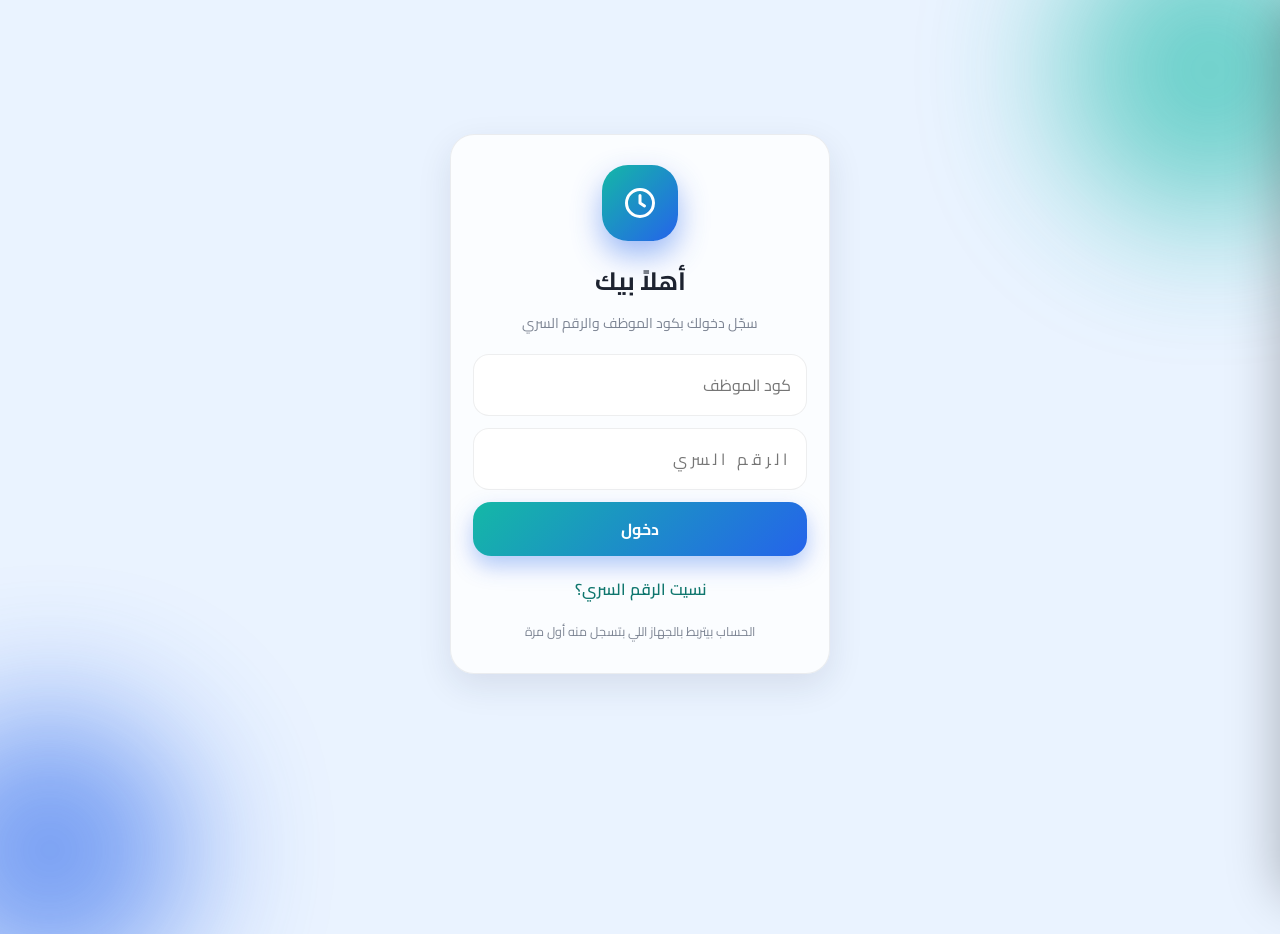
<file: index.html>
<!DOCTYPE html>
<html lang="ar" dir="rtl">
<head>
<meta charset="UTF-8">
<meta name="viewport" content="width=device-width, initial-scale=1, viewport-fit=cover">
<meta name="theme-color" content="#f5eee0">
<title>الحضور والانصراف</title>
<link rel="preconnect" href="https://fonts.googleapis.com">
<link rel="preconnect" href="https://fonts.gstatic.com" crossorigin>
<link href="https://fonts.googleapis.com/css2?family=Cairo:wght@400;600;700&display=swap" rel="stylesheet">
<style>
:root{
  --bg:#eaf3ff; --card:rgba(255,255,255,.82); --solid:#fff; --ink:#1d2330; --muted:#7c8493;
  --teal:#14b8a6; --teal-d:#0f766e; --blue:#2563eb; --orange:#f97316; --red:#ef4444; --green:#16a34a;
  --line:rgba(30,40,60,.08); --shadow:0 12px 34px rgba(30,40,70,.10);
  --g1:linear-gradient(135deg,#14b8a6,#2563eb); --g-in:linear-gradient(135deg,#10b981,#14b8a6);
  --g-out:linear-gradient(135deg,#fb923c,#ef4444);
}
*{box-sizing:border-box;margin:0;padding:0;-webkit-tap-highlight-color:transparent}
[hidden]{display:none!important}
body{font-family:'Cairo',system-ui,sans-serif;background:var(--bg);color:var(--ink);min-height:100vh;overflow-x:hidden}
body::before,body::after{content:"";position:fixed;z-index:-1;border-radius:50%;filter:blur(70px);opacity:.6}
body::before{width:300px;height:300px;background:#14b8a6;top:-80px;right:-80px}
body::after{width:280px;height:280px;background:#2563eb;bottom:-90px;left:-90px}
button,input,select,textarea{font:inherit;color:inherit}
button{position:relative;overflow:hidden}

#app{max-width:440px;margin:0 auto;min-height:100vh;padding:18px 16px 124px}
.view{display:none}
.view.active{display:block}
.view.active>*{animation:rise .5s cubic-bezier(.2,.8,.2,1) both}
.view.active>*:nth-child(2){animation-delay:.06s}.view.active>*:nth-child(3){animation-delay:.12s}
.view.active>*:nth-child(4){animation-delay:.18s}.view.active>*:nth-child(5){animation-delay:.24s}
@keyframes rise{from{opacity:0;transform:translateY(18px)}to{opacity:1;transform:none}}
.guest .bottomnav{display:none}

.glass,.card{background:var(--card);backdrop-filter:blur(14px);-webkit-backdrop-filter:blur(14px);
  border:1px solid var(--line);border-radius:24px;box-shadow:var(--shadow)}
.card{padding:20px;margin-bottom:20px}
.card h3{font-size:16px;margin-bottom:14px}
.section{font-size:16px;font-weight:700;margin:6px 2px 12px}
.muted{color:var(--muted);font-size:14px}.small{font-size:12.5px;margin-top:10px}

/* Hero */
.hero{background:var(--g1);color:#fff;border-radius:30px;padding:20px;margin-bottom:20px;position:relative;overflow:hidden;
  box-shadow:0 18px 40px rgba(37,99,235,.35)}
.hero::before,.hero::after{content:"";position:absolute;border-radius:50%;background:rgba(255,255,255,.12)}
.hero::before{width:190px;height:190px;top:-70px;left:-50px}
.hero::after{width:120px;height:120px;bottom:-40px;right:-20px}
.hero>*{position:relative;z-index:1}
.hero-top{display:flex;align-items:center;gap:12px}
.hello{flex:1}.hello p{opacity:.85;font-size:13px}.hello h2{font-size:17px;font-weight:700}
.clock{font-size:54px;font-weight:700;letter-spacing:1px;text-align:center;margin-top:16px;direction:ltr;
  font-variant-numeric:tabular-nums;text-shadow:0 4px 18px rgba(0,0,0,.2)}
.date{text-align:center;opacity:.9;font-size:14px}
.chip{display:block;width:max-content;margin:14px auto 0;padding:7px 16px;border-radius:99px;
  background:rgba(255,255,255,.2);backdrop-filter:blur(8px);font-size:13px;font-weight:600}
.chip.in{background:rgba(16,185,129,.9)}.chip.out{background:rgba(249,115,22,.9)}
.chip::before{content:"";display:inline-block;width:8px;height:8px;border-radius:50%;background:#fff;margin-inline-end:8px;
  animation:pulse 1.6s infinite}
@keyframes pulse{50%{opacity:.3;transform:scale(1.6)}}

.avatar{width:50px;height:50px;border-radius:50%;overflow:hidden;flex:none;display:grid;place-items:center;
  background:rgba(255,255,255,.25);color:#fff;font-weight:700;border:2px solid rgba(255,255,255,.6)}
.avatar img{width:100%;height:100%;object-fit:cover}
.avatar.big{width:92px;height:92px;font-size:30px;margin:0 auto 12px;background:var(--g1);border-color:var(--solid)}
.drawer .avatar{background:var(--g1)}

.icon-btn{width:44px;height:44px;border-radius:15px;border:0;background:rgba(255,255,255,.2);color:inherit;
  display:grid;place-items:center;cursor:pointer;flex:none;backdrop-filter:blur(8px)}
.subbar .icon-btn{background:var(--card);box-shadow:var(--shadow)}
.icon-btn svg{width:20px;height:20px}
.topbar,.subbar{display:flex;align-items:center;gap:12px;margin-bottom:20px}
.subbar h2{font-size:19px}

/* Buttons */
.btn{height:54px;border-radius:18px;border:1.5px solid var(--line);background:var(--solid);font-weight:700;font-size:16px;
  cursor:pointer;transition:transform .15s,box-shadow .2s,opacity .2s;width:100%;display:flex;align-items:center;justify-content:center;gap:8px}
.btn svg{width:22px;height:22px}
.btn:active{transform:scale(.96)}
.btn:disabled{opacity:.4;cursor:not-allowed;filter:grayscale(.6)}
.btn-primary{background:var(--g1);border:0;color:#fff;box-shadow:0 10px 22px rgba(37,99,235,.35)}
.btn-outline{background:transparent}
.btn-row{display:grid;grid-template-columns:1fr 1fr;gap:14px}
.punch .btn{height:92px;flex-direction:column;border:0;color:#fff;font-size:18px;border-radius:24px;gap:6px}
.punch .btn svg{width:30px;height:30px}
.punch .btn-in{background:var(--g-in);box-shadow:0 12px 26px rgba(16,185,129,.4)}
.punch .btn-out{background:var(--g-out);box-shadow:0 12px 26px rgba(249,115,22,.4)}
.punch .btn:not(:disabled):not(:active){animation:float 3s ease-in-out infinite}
.punch .btn-out:not(:disabled){animation-delay:.4s}
@keyframes float{50%{transform:translateY(-3px)}}
.hints{display:grid;grid-template-columns:1fr 1fr;gap:12px;margin-top:12px;font-size:12.5px;color:var(--muted);text-align:center;min-height:18px}
.ripple{position:absolute;border-radius:50%;background:rgba(255,255,255,.5);transform:scale(0);animation:rp .6s linear;pointer-events:none}
@keyframes rp{to{transform:scale(4);opacity:0}}

/* Stats */
.sumrow{display:flex;align-items:center;gap:18px}
.ring{width:112px;height:112px;flex:none;position:relative}
.ring svg{width:100%;height:100%;transform:rotate(-90deg)}
.ring circle{fill:none;stroke-width:10;stroke-linecap:round}
.ring .bg{stroke:var(--line)}
.ring .fg{stroke:url(#rg);stroke-dasharray:264;stroke-dashoffset:264;transition:stroke-dashoffset 1.2s cubic-bezier(.2,.8,.2,1)}
.ring b{position:absolute;inset:0;display:grid;place-items:center;font-size:22px}
.stats{flex:1;display:grid;grid-template-columns:1fr 1fr;gap:10px}
.stat{background:var(--solid);border:1px solid var(--line);border-radius:16px;padding:10px;text-align:center;display:flex;flex-direction:column;gap:2px}
.stat b{font-size:19px;background:var(--g1);-webkit-background-clip:text;background-clip:text;color:transparent}
.stat span{font-size:12px;color:var(--muted)}.stat small{font-size:10.5px;color:var(--muted)}

.grid{display:grid;grid-template-columns:1fr 1fr;gap:14px}
.qcard{position:relative;height:112px;border:1px solid var(--line);border-radius:24px;background:var(--card);backdrop-filter:blur(14px);
  box-shadow:var(--shadow);display:flex;flex-direction:column;align-items:center;justify-content:center;gap:10px;
  font-weight:600;cursor:pointer;transition:transform .2s;color:var(--ink)}
.qcard:active{transform:scale(.95)}
.qcard [data-ic]{width:46px;height:46px;border-radius:16px;display:grid;place-items:center;color:#fff}
.qcard:nth-child(1) [data-ic]{background:var(--g-in)}.qcard:nth-child(2) [data-ic]{background:linear-gradient(135deg,#8b5cf6,#6366f1)}
.qcard:nth-child(3) [data-ic]{background:var(--g-out)}.qcard:nth-child(4) [data-ic]{background:linear-gradient(135deg,#0ea5e9,#2563eb)}
.qcard svg{width:24px;height:24px}
.badge{position:absolute;top:10px;inset-inline-end:12px;min-width:24px;height:24px;border-radius:12px;background:var(--red);
  color:#fff;font-size:12px;display:grid;place-items:center;padding:0 6px;box-shadow:0 4px 10px rgba(239,68,68,.5);animation:pulse 2s infinite}

/* Bottom nav */
.bottomnav{position:fixed;bottom:14px;left:50%;transform:translateX(-50%);width:min(408px,calc(100% - 32px));height:70px;
  background:var(--card);backdrop-filter:blur(18px);border:1px solid var(--line);border-radius:28px;
  box-shadow:0 14px 36px rgba(20,30,60,.22);display:flex;align-items:center;justify-content:space-around;z-index:20}
.bottomnav button{background:none;border:0;width:60px;height:50px;color:var(--muted);display:grid;place-items:center;cursor:pointer;border-radius:16px}
.bottomnav button:active{background:var(--line)}
.bottomnav svg{width:25px;height:25px}
.bottomnav .fab{width:64px;height:64px;border-radius:50%;background:var(--g1);color:#fff;margin-top:-34px;
  box-shadow:0 12px 26px rgba(37,99,235,.5);border:4px solid var(--bg)}
.bottomnav .fab svg{width:28px;height:28px;color:#fff}

/* Drawer */
.overlay{position:fixed;inset:0;background:rgba(10,15,30,.5);backdrop-filter:blur(3px);opacity:0;pointer-events:none;transition:.3s;z-index:30}
.overlay.show{opacity:1;pointer-events:auto}
.drawer{position:fixed;top:0;bottom:0;right:0;width:min(330px,86%);background:var(--bg);padding:28px 16px;
  transform:translateX(105%);transition:transform .35s cubic-bezier(.2,.8,.2,1);z-index:40;display:flex;flex-direction:column;
  box-shadow:-20px 0 50px rgba(0,0,0,.25);border-radius:30px 0 0 30px}
.drawer.open{transform:none}
.dhead{display:flex;align-items:center;gap:12px;margin-bottom:24px;padding:14px;border-radius:22px;background:var(--card)}
.dhead h3{font-size:16px}
.menu{display:flex;flex-direction:column;gap:4px;flex:1;overflow:auto}
.menu button{width:100%;display:flex;align-items:center;gap:14px;padding:13px 14px;border:0;background:transparent;
  border-radius:16px;font-size:15px;cursor:pointer;text-align:start;transition:.2s}
.menu button:active,.menu button:hover{background:var(--card);transform:translateX(-4px)}
.menu [data-ic]{width:38px;height:38px;border-radius:12px;display:grid;place-items:center;background:var(--card);color:var(--teal-d)}
.menu svg{width:20px;height:20px}
.menu button:last-child{color:var(--red)}.menu button:last-child [data-ic]{color:var(--red)}
.version{text-align:center;color:var(--teal-d);font-size:13px;direction:ltr;padding-top:10px}

/* Lists */
.list{display:flex;flex-direction:column;gap:12px}
.item{display:flex;align-items:center;gap:12px;background:var(--card);backdrop-filter:blur(12px);border:1px solid var(--line);
  border-radius:20px;padding:14px;box-shadow:var(--shadow);animation:rise .4s both}
.item-ic{width:46px;height:46px;border-radius:15px;background:var(--g-in);color:#fff;display:grid;place-items:center;flex:none}
.item-ic svg{width:21px;height:21px}.item-ic.out{background:var(--g-out)}
.grow{flex:1;min-width:0}.grow b{display:block;font-size:15px;margin-bottom:2px}
.grow small{display:block;color:var(--muted);font-size:12.5px;overflow:hidden;text-overflow:ellipsis;white-space:nowrap}
.tag{font-size:12px;background:rgba(16,185,129,.15);padding:5px 11px;border-radius:10px;color:var(--green);font-weight:600;flex:none}
.tag.warn{background:rgba(249,115,22,.15);color:var(--orange)}
.empty{text-align:center;color:var(--muted);padding:40px 10px}
#newReqBtn{margin-bottom:16px}

.info{display:grid;gap:10px;margin-top:18px}
.info div{display:flex;justify-content:space-between;background:var(--solid);border:1px solid var(--line);border-radius:16px;padding:13px 15px}
.info span{color:var(--muted);font-size:14px}.info b{font-size:14px}

/* Login */
.login{min-height:88vh;display:grid;place-items:center}
.login-card{width:100%;max-width:380px;text-align:center;padding:30px 22px}
.login-card h1{font-size:25px;margin-bottom:6px}
.logo{width:76px;height:76px;margin:0 auto 16px;border-radius:26px;background:var(--g1);color:#fff;display:grid;place-items:center;
  box-shadow:0 14px 30px rgba(37,99,235,.45);animation:float 3s ease-in-out infinite}
.logo svg{width:36px;height:36px}
.form{display:flex;flex-direction:column;gap:12px;margin-top:18px}
input,select,textarea{width:100%;padding:15px;border-radius:16px;border:1.5px solid var(--line);background:var(--solid);outline:none;transition:.2s}
input:focus,select:focus,textarea:focus{border-color:var(--teal);box-shadow:0 0 0 4px rgba(20,184,166,.18)}
textarea{resize:vertical}input[type=password]{letter-spacing:4px}
.field{display:flex;flex-direction:column;gap:6px;font-size:13px;color:var(--muted)}

.sheet-wrap{position:fixed;inset:0;background:rgba(10,15,30,.5);backdrop-filter:blur(3px);display:none;align-items:flex-end;justify-content:center;z-index:50}
.sheet-wrap.show{display:flex}
.sheet{background:var(--bg);width:100%;max-width:440px;border-radius:30px 30px 0 0;padding:24px 20px 30px;animation:up .35s cubic-bezier(.2,.8,.2,1)}
@keyframes up{from{transform:translateY(60px);opacity:0}}
.sheet h3{margin-bottom:4px;font-size:18px}

.toast{position:fixed;top:18px;left:50%;transform:translate(-50%,-140px);background:var(--ink);color:var(--bg);
  padding:13px 20px;border-radius:18px;font-size:14px;font-weight:600;z-index:99;transition:transform .4s cubic-bezier(.2,.8,.2,1);
  max-width:90%;text-align:center;box-shadow:0 14px 34px rgba(0,0,0,.3)}
.toast.show{transform:translate(-50%,0)}.toast.err{background:#dc2626;color:#fff}
.busy{position:fixed;inset:0;background:rgba(10,15,30,.45);backdrop-filter:blur(6px);display:flex;flex-direction:column;
  align-items:center;justify-content:center;gap:14px;z-index:90;font-weight:600;color:#fff}
.spinner{width:48px;height:48px;border:4px solid rgba(255,255,255,.3);border-top-color:#fff;border-radius:50%;animation:spin .8s linear infinite}
@keyframes spin{to{transform:rotate(360deg)}}

/* Admin */
.admin{max-width:1100px;margin:0 auto;padding:24px 16px}
.admin h1{font-size:24px;margin-bottom:18px;background:var(--g1);-webkit-background-clip:text;background-clip:text;color:transparent}
.table-wrap{overflow-x:auto}
table{width:100%;border-collapse:collapse;font-size:14px}
th,td{padding:13px 10px;border-bottom:1px solid var(--line);text-align:start;vertical-align:middle}
th{color:var(--muted);font-weight:600;font-size:13px;white-space:nowrap}
tbody tr:hover{background:var(--line)}
.mini{padding:8px 12px;border-radius:10px;border:1px solid var(--line);background:var(--solid);cursor:pointer;font-size:13px}
.mini:hover{border-color:var(--red);color:var(--red)}
@media (prefers-reduced-motion:reduce){*{animation:none!important;transition:none!important}}

.tag.bad{background:rgba(239,68,68,.14);color:var(--red)}
.paynet{text-align:center;background:var(--g1);color:#fff;border-radius:22px;padding:18px;margin-bottom:14px;box-shadow:0 12px 26px rgba(37,99,235,.35)}
.paynet small{opacity:.9}.paynet b{display:block;font-size:32px}
.neg{color:var(--red)}.pos{color:var(--green)}
@media(min-width:760px){#app{max-width:560px}.bottomnav{width:520px}.sheet-wrap{align-items:center}.sheet{border-radius:28px}}
/* لوحة الإدارة */
.admin{max-width:1180px}
.ahead{display:flex;justify-content:space-between;align-items:center;gap:12px;margin-bottom:16px;flex-wrap:wrap}
.ahead h1{margin:0}
.acts{display:flex;gap:8px;align-items:center}
.tabs{display:flex;gap:8px;overflow-x:auto;margin-bottom:18px;padding-bottom:4px}
.tab{padding:11px 22px;border-radius:99px;border:1px solid var(--line);background:var(--card);cursor:pointer;font-weight:700;white-space:nowrap}
.tab.on{background:var(--g1);color:#fff;border:0;box-shadow:0 8px 20px rgba(37,99,235,.3)}
.filters{display:flex;gap:12px;align-items:flex-end;flex-wrap:wrap}
.filters .btn{width:auto;padding:0 22px;height:48px}
.pct{font-weight:700;color:var(--teal-d)}
.mini{text-decoration:none;color:inherit;display:inline-block}
.mini.ok{color:var(--green);border-color:var(--green)}.mini.no{color:var(--red);border-color:var(--red)}
.rq{align-items:flex-start}.rq .acts{flex-direction:column}
.wrap{white-space:normal!important}
.fgrid{display:grid;grid-template-columns:repeat(auto-fit,minmax(150px,1fr));gap:12px;margin:14px 0}
.perms{display:flex;flex-wrap:wrap;gap:12px;margin:12px 0;font-size:14px}.perms input{width:auto}
tfoot td{font-weight:700;background:var(--line)}
.sheet.wide{max-width:660px;max-height:92vh;overflow:auto}
.login-card .field{text-align:start}

.link{background:none;border:0;color:var(--teal-d);font-weight:600;cursor:pointer;padding:6px}
.item .mini{flex:none}

.appr{display:block;margin-bottom:20px;padding:14px 16px;border-radius:18px;background:rgba(249,115,22,.14);color:#c2570c;font-weight:700;text-decoration:none;border:1px solid rgba(249,115,22,.3)}

</style>
</head>
<body>
<div id="app" class="guest">

  <!-- تسجيل الدخول -->
  <section class="view" id="v-login">
    <div class="login">
      <div class="card login-card">
        <div class="logo" data-ic="clock"></div>
        <h1>أهلاً بيك</h1>
        <p class="muted">سجّل دخولك بكود الموظف والرقم السري</p>
        <form id="loginForm" class="form">
          <input id="code" placeholder="كود الموظف" required inputmode="numeric" autocomplete="username">
          <input id="pin" type="password" placeholder="الرقم السري" required inputmode="numeric" autocomplete="current-password">
          <button class="btn btn-primary" type="submit">دخول</button>
          <button class="link" type="button" id="forgotBtn">نسيت الرقم السري؟</button>
        </form>
        <p class="muted small">الحساب بيتربط بالجهاز اللي بتسجل منه أول مرة</p>
      </div>
    </div>
  </section>

  <!-- الرئيسية -->
  <section class="view" id="v-home">
    <div class="hero">
      <div class="hero-top">
        <div class="avatar" id="avatar"></div>
        <div class="hello"><p>مرحباً،</p><h2 id="empName"></h2></div>
        <button class="icon-btn" id="bellBtn" data-ic="bell" aria-label="الإشعارات"></button>
      </div>
      <div class="clock" id="clock">--:--:--</div>
      <div class="date" id="today"></div>
      <span class="chip" id="chip">لم يتم تسجيل الحضور بعد</span>
    </div>

    <a class="appr" id="apprHome" href="admin.html#approve" hidden>📥 عندك <b id="apprHomeN">0</b> طلب بانتظار موافقتك ‹</a>

    <div class="card punch">
      <div class="btn-row">
        <button class="btn btn-in" id="inBtn"><span data-ic="login"></span>حضور</button>
        <button class="btn btn-out" id="outBtn"><span data-ic="logout"></span>انصراف</button>
      </div>
      <div class="hints"><span id="hintIn"></span><span id="hintOut"></span></div>
    </div>

    <div class="card">
      <h3>ملخص الشهر</h3>
      <div class="sumrow">
        <div class="ring">
          <svg viewBox="0 0 100 100"><defs><linearGradient id="rg" x1="0" y1="0" x2="1" y2="1">
            <stop offset="0" stop-color="#14b8a6"/><stop offset="1" stop-color="#2563eb"/></linearGradient></defs>
            <circle class="bg" cx="50" cy="50" r="42"/><circle class="fg" id="ringFg" cx="50" cy="50" r="42"/></svg>
          <b id="ringTxt">0%</b>
        </div>
        <div class="stats" id="stats"><div class="empty">جاري التحميل...</div></div>
      </div>
    </div>

    <h3 class="section">الوصول السريع</h3>
    <div class="grid">
      <button class="qcard" data-go="attendance"><span data-ic="clock"></span>الحضور</button>
      <button class="qcard" data-go="requests"><span data-ic="doc"></span>أذونات</button>
      <button class="qcard" data-go="tasks"><span data-ic="task"></span>المهام<b class="badge" id="badgeTasks" hidden></b></button>
      <button class="qcard" data-go="requests"><span data-ic="doc"></span>الطلبات<b class="badge" id="badgeReq" hidden></b></button>
    </div>
  </section>

  <!-- سجل الحضور -->
  <section class="view" id="v-attendance">
    <header class="subbar">
      <button class="icon-btn" data-back data-ic="back" aria-label="رجوع"></button>
      <h2>سجل الحضور</h2>
    </header>
    <div class="list" id="attList"></div>
  </section>

  <!-- الطلبات -->
  <section class="view" id="v-requests">
    <header class="subbar">
      <button class="icon-btn" data-back data-ic="back" aria-label="رجوع"></button>
      <h2>الطلبات</h2>
    </header>
    <a class="btn btn-outline" id="apprLink" href="admin.html#approve" hidden style="margin-bottom:12px;text-decoration:none">طلبات الموظفين بانتظار قرارك (<span id="apprN">0</span>) ‹</a>
    <button class="btn btn-primary" id="newReqBtn">+ طلب جديد</button>
    <div class="list" id="reqList"></div>
  </section>

  <!-- المهام -->
  <section class="view" id="v-tasks">
    <header class="subbar">
      <button class="icon-btn" data-back data-ic="back" aria-label="رجوع"></button>
      <h2>المهام</h2>
    </header>
    <div class="list" id="taskList"></div>
  </section>

  <!-- الملف الشخصي -->
  <section class="view" id="v-profile">
    <header class="subbar">
      <button class="icon-btn" data-back data-ic="back" aria-label="رجوع"></button>
      <h2>الملف الشخصي</h2>
    </header>
    <div class="card" id="profileBox"></div>
    <div class="card">
      <h3>تغيير الرقم السري</h3>
      <form id="pwForm" class="form" style="margin-top:0">
        <input id="pwOld" type="password" placeholder="الرقم السري الحالي" required autocomplete="current-password">
        <input id="pwNew" type="password" placeholder="الرقم السري الجديد (4 على الأقل)" required minlength="4" autocomplete="new-password">
        <input id="pwNew2" type="password" placeholder="تأكيد الرقم الجديد" required minlength="4" autocomplete="new-password">
        <button class="btn btn-primary" type="submit">حفظ الرقم الجديد</button>
      </form>
    </div>
  </section>

  <!-- مسير الراتب -->
  <section class="view" id="v-payroll">
    <header class="subbar">
      <button class="icon-btn" data-back data-ic="back" aria-label="رجوع"></button>
      <h2>مسير الراتب</h2>
    </header>
    <div class="card"><label class="field">الشهر<input type="month" id="payMonth"></label></div>
    <div class="card" id="payBox"></div>
  </section>

  <!-- شريط التنقل السفلي -->
  <nav class="bottomnav">
    <button id="menuBtn" data-ic="menu" aria-label="القائمة"></button>
    <button class="fab" id="fabBtn" data-ic="plus" aria-label="طلب جديد"></button>
    <button id="homeBtn" data-ic="home" aria-label="الرئيسية"></button>
  </nav>
</div>

<!-- القائمة الجانبية -->
<div class="overlay" id="overlay"></div>
<aside class="drawer" id="drawer">
  <div class="dhead">
    <div class="avatar" id="dAvatar"></div>
    <div>
      <h3 id="dName"></h3>
      <p class="muted" id="dCode"></p>
    </div>
  </div>
  <div class="menu">
    <button data-nav="profile"><span data-ic="user"></span>الملف الشخصي</button>
    <button data-nav="language"><span data-ic="globe"></span>اللغة: العربية</button>
    <button data-nav="attendance"><span data-ic="clock"></span>الحضور</button>
    <button data-nav="requests"><span data-ic="doc"></span>الطلبات</button>
    <button data-nav="tasks"><span data-ic="task"></span>المهام</button>
    <button data-nav="leaves"><span data-ic="leave"></span>إجازاتك</button>
    <button data-nav="payroll"><span data-ic="money"></span>مسير الراتب</button>
    <button data-nav="admin" id="adminItem" hidden><span data-ic="task"></span>لوحة الإدارة</button>
    <button data-nav="logout"><span data-ic="logout"></span>تسجيل خروج</button>
  </div>
  <p class="version">V 1.1.17</p>
</aside>

<!-- نافذة طلب جديد -->
<div class="sheet-wrap" id="sheetWrap">
  <form class="sheet form" id="reqForm">
    <h3>طلب جديد</h3>
    <select id="reqType">
      <option>إذن حضور / انصراف</option>
      <option>إجازة</option>
      <option>طلب عام</option>
    </select>
    <div class="btn-row"><label class="field">من (اختياري)<input type="date" id="reqFrom"></label><label class="field">إلى<input type="date" id="reqTo"></label></div>
    <textarea id="reqDetails" rows="4" placeholder="اكتب تفاصيل الطلب" required maxlength="1000"></textarea>
    <div class="btn-row">
      <button type="button" class="btn btn-outline" id="reqCancel">إلغاء</button>
      <button type="submit" class="btn btn-primary">إرسال</button>
    </div>
  </form>
</div>

<div class="sheet-wrap" id="fgWrap">
  <form class="sheet form" id="fgForm">
    <h3>نسيت الرقم السري</h3>
    <p class="muted">اكتب كود الموظف وهيوصل طلب للإدارة، وهي اللي هتوافق وتبعتلك رقم جديد.</p>
    <input id="fgCode" placeholder="كود الموظف" required>
    <div class="btn-row"><button type="button" class="btn btn-outline" id="fgCancel">إلغاء</button><button class="btn btn-primary">إرسال الطلب</button></div>
  </form>
</div>

<div class="busy" id="busy" hidden>
  <div class="spinner"></div>
  <p id="busyText">جاري التحميل...</p>
</div>
<div class="toast" id="toast"></div>
<script>
// ضع هنا رابط Web App بتاع Apps Script (بعد Deploy)
const CONFIG = {
  API_URL: 'https://script.google.com/macros/s/AKfycbyk39spHiuA5EM5tqOX-6JwND_vV5ZJsB-PcnGDjaSRjhNiVBAwotqXuGyYipDhf-ffHg/exec',
  STATUS_PENDING: 'قيد المراجعة',
  APPROVED: 'مقبول',
  REJECTED: 'مرفوض',
  TASK_DONE: 'مكتملة'
};

// معرّف ثابت للمتصفح على الجهاز ده (بيتخزن في localStorage)
function getDeviceId() {
  let id = localStorage.getItem('deviceId');
  if (!id) {
    id = (crypto.randomUUID ? crypto.randomUUID() : Date.now().toString(36) + Math.random().toString(36).slice(2));
    localStorage.setItem('deviceId', id);
  }
  return id;
}

// موديل الموبايل من الـ User-Agent (مثال: SM-S918B)
function getDeviceModel() {
  const ua = navigator.userAgent;
  const m = ua.match(/Android[^;]*;\s*([^;)]+?)\s*(?:Build|\))/i);
  if (m && m[1] && m[1] !== 'K') return m[1].trim();
  if (/iPhone/i.test(ua)) return 'iPhone';
  if (/Windows/i.test(ua)) return 'Windows PC';
  return 'Unknown';
}

// كل طلب بيبعت معاه معرّف الجهاز والموديل تلقائياً
async function api(action, params = {}) {
  const url = new URL(CONFIG.API_URL);
  url.searchParams.set('action', action);
  url.searchParams.set('deviceId', getDeviceId());
  url.searchParams.set('deviceModel', getDeviceModel());
  const s = JSON.parse(localStorage.getItem('emp') || 'null');
  if (s && s.token) url.searchParams.set('token', s.token);
  Object.entries(params).forEach(([k, v]) => {
    if (v !== undefined && v !== null) url.searchParams.set(k, v);
  });

  let res;
  try {
    res = await fetch(url);
  } catch {
    throw new Error('تعذر الاتصال بالسيرفر، تأكد من الإنترنت');
  }
  if (!res.ok) throw new Error('السيرفر بيرجع خطأ');
  const data = await res.json();
  if (data && data.error === 'SESSION') { localStorage.removeItem('emp'); location.reload(); }
  return data;
}

// بنسخّن الـ GPS وإحنا في الرئيسية، فلما الموظف يدوس حضور بيستخدم آخر موقع (أقل من 20 ثانية) من غير ما يستنى
let lastFix = null, watchId = null;
function warmGps() {
  if (watchId !== null || !navigator.geolocation) return;
  watchId = navigator.geolocation.watchPosition(p => { lastFix = p; }, () => {},
    { enableHighAccuracy: true, maximumAge: 5000, timeout: 30000 });
}
function stopGps() {
  if (watchId !== null) { navigator.geolocation.clearWatch(watchId); watchId = null; }
}
function getPosition() {
  if (lastFix && Date.now() - lastFix.timestamp < 20000 && lastFix.coords.accuracy <= 50) return Promise.resolve(lastFix.coords);
  return new Promise((resolve, reject) => {
    if (!navigator.geolocation) return reject(new Error('المتصفح لا يدعم تحديد الموقع'));
    navigator.geolocation.getCurrentPosition(
      p => resolve(p.coords),
      err => reject(new Error(
        err.code === 1 ? 'يرجى السماح بصلاحية الموقع للمتصفح' :
        err.code === 2 ? 'تعذر تحديد موقعك، تأكد إن GPS مفعّل' :
        'انتهت مهلة تحديد الموقع، حاول مرة أخرى'
      )),
      { enableHighAccuracy: true, timeout: 20000, maximumAge: 0 }
    );
  });
}

const $ = s => document.querySelector(s);

const esc = s => String(s ?? '').replace(/[&<>"']/g, c =>
  ({ '&': '&amp;', '<': '&lt;', '>': '&gt;', '"': '&quot;', "'": '&#39;' }[c]));

const P = {
  home: '<path d="M3 11l9-8 9 8v9a1 1 0 0 1-1 1h-5v-6H9v6H4a1 1 0 0 1-1-1z"/>',
  menu: '<path d="M3 6h18M3 12h18M3 18h18"/>',
  plus: '<path d="M12 5v14M5 12h14"/>',
  bell: '<path d="M18 8a6 6 0 0 0-12 0c0 7-3 9-3 9h18s-3-2-3-9"/><path d="M13.7 21a2 2 0 0 1-3.4 0"/>',
  clock: '<circle cx="12" cy="12" r="9"/><path d="M12 7v5l3 2"/>',
  login: '<path d="M15 3h4a2 2 0 0 1 2 2v14a2 2 0 0 1-2 2h-4M10 17l5-5-5-5M15 12H3"/>',
  logout: '<path d="M9 21H5a2 2 0 0 1-2-2V5a2 2 0 0 1 2-2h4M16 17l5-5-5-5M21 12H9"/>',
  doc: '<path d="M14 2H6a2 2 0 0 0-2 2v16a2 2 0 0 0 2 2h12a2 2 0 0 0 2-2V8z"/><path d="M14 2v6h6M8 13h8M8 17h8"/>',
  task: '<path d="M9 11l3 3L22 4"/><path d="M21 12v7a2 2 0 0 1-2 2H5a2 2 0 0 1-2-2V5a2 2 0 0 1 2-2h11"/>',
  user: '<circle cx="12" cy="8" r="4"/><path d="M4 21a8 8 0 0 1 16 0"/>',
  globe: '<circle cx="12" cy="12" r="9"/><path d="M3 12h18M12 3a14 14 0 0 1 0 18M12 3a14 14 0 0 0 0 18"/>',
  leave: '<rect x="3" y="4" width="18" height="18" rx="2"/><path d="M16 2v4M8 2v4M3 10h18"/>',
  money: '<rect x="2" y="6" width="20" height="12" rx="2"/><circle cx="12" cy="12" r="2.5"/>',
  back: '<path d="M9 18l6-6-6-6"/>'
};

const ic = n => `<svg viewBox="0 0 24 24" fill="none" stroke="currentColor" stroke-width="2"
  stroke-linecap="round" stroke-linejoin="round" aria-hidden="true">${P[n] || ''}</svg>`;

function paintIcons(root = document) {
  root.querySelectorAll('[data-ic]').forEach(el => el.innerHTML = ic(el.dataset.ic));
}

function toast(msg, isErr = false) {
  const t = $('#toast');
  if (!t) return alert(msg);
  t.textContent = msg;
  t.classList.toggle('err', isErr);
  t.classList.add('show');
  clearTimeout(toast.timer);
  toast.timer = setTimeout(() => t.classList.remove('show'), 3500);
}

function busy(on, text = 'جاري التحميل...') {
  const b = $('#busy');
  if (!b) return;
  $('#busyText').textContent = text;
  b.hidden = !on;
}

function setBadge(sel, n) {
  const b = $(sel);
  b.hidden = !n;
  b.textContent = n;
}

function avatarHTML(e) {
  if (e.avatar) return `<img src="${esc(e.avatar)}" alt="">`;
  const initials = (e.name || '?').trim().split(/\s+/).slice(0, 2).map(w => w[0]).join('');
  return `<span>${esc(initials)}</span>`;
}

function row(icon, title, sub, tag = '', iconCls = '', tagCls = '') {
  return `
    <div class="item">
      <div class="item-ic ${iconCls}">${ic(icon)}</div>
      <div class="grow"><b>${esc(title)}</b><small>${esc(sub)}</small></div>
      ${tag ? `<span class="tag ${tagCls}">${esc(tag)}</span>` : ''}
    </div>`;
}

const stat = (v, label, sub = '') =>
  `<div class="stat"><b>${esc(v)}</b><span>${esc(label)}</span>${sub ? `<small>${esc(sub)}</small>` : ''}</div>`;

// ===== الحالة =====
let emp = JSON.parse(localStorage.getItem('emp') || 'null');
let attState = 'NONE';

const VIEWS = ['login', 'home', 'attendance', 'requests', 'tasks', 'profile', 'payroll'];
const LOADERS = {
  home: () => loadStatus(),
  attendance: () => loadAttendance(),
  requests: () => loadRequests(),
  tasks: () => loadTasks(),
  profile: () => renderProfile(),
  payroll: () => loadPayroll()
};

function renderUser() {
  if (!emp) return;
  $('#empName').textContent = emp.name;
  $('#avatar').innerHTML = avatarHTML(emp);
  $('#dAvatar').innerHTML = avatarHTML(emp);
  $('#dName').textContent = emp.name;
  $('#dCode').textContent = 'كود: ' + emp.code;
  $('#adminItem').hidden = !(emp.perms && emp.perms.length);
}

function show(v) {
  if (!emp) v = 'login';
  VIEWS.forEach(x => $('#v-' + x).classList.toggle('active', x === v));
  $('#app').classList.toggle('guest', !emp);
  closeDrawer();
  window.scrollTo({ top: 0 });
  v === 'home' ? warmGps() : stopGps();
  LOADERS[v]?.();
}

function openDrawer() {
  $('#drawer').classList.add('open');
  $('#overlay').classList.add('show');
}
function closeDrawer() {
  $('#drawer').classList.remove('open');
  $('#overlay').classList.remove('show');
}
function openSheet() { $('#sheetWrap').classList.add('show'); }
function closeSheet() { $('#sheetWrap').classList.remove('show'); }

const NAV_ACTIONS = {
  profile: () => show('profile'),
  language: () => toast('اللغة العربية هي المتاحة حالياً'),
  attendance: () => show('attendance'),
  requests: () => show('requests'),
  tasks: () => show('tasks'),
  leaves: () => toast('قريباً: إجازاتك'),
  payroll: () => show('payroll'),
  admin: () => { location.href = 'admin.html'; },
  logout
};

// ===== تسجيل الدخول والخروج =====
$('#loginForm').addEventListener('submit', async e => {
  e.preventDefault();
  busy(true, 'جاري تسجيل الدخول...');
  try {
    const r = await api('login', {
      code: $('#code').value.trim(),
      pin: $('#pin').value.trim()
    });
    if (!r.ok) throw new Error(r.error);
    emp = { ...r.employee, token: r.token };
    localStorage.setItem('emp', JSON.stringify(emp));
    e.target.reset();
    renderUser();
    show('home');
    if (emp.mustChange) forcePw();
  } catch (err) {
    toast(err.message, true);
  } finally {
    busy(false);
  }
});

function logout() {
  stopGps();
  localStorage.removeItem('emp');
  emp = null;
  show('login');
}

// ===== الرئيسية =====
// الرئيسية كلها (الحالة + ملخص الشهر + البادجات) في طلب واحد، وبنعرض آخر بيانات محفوظة فوراً لحد ما الجديد يوصل
function paintHome(r) {
  if (r.employee) {
    emp = { ...emp, ...r.employee };
    localStorage.setItem('emp', JSON.stringify(emp));
    renderUser();
  }
  attState = r.state;
  const chip = $('#chip');
  chip.className = 'chip ' + (attState === 'IN' ? 'in' : attState === 'OUT' ? 'out' : '');
  chip.textContent = attState === 'IN' ? 'أنت الآن في العمل' : attState === 'OUT' ? 'تم الانصراف اليوم' : 'لم يتم تسجيل الحضور بعد';
  $('#hintIn').textContent = r.inTime
    ? `تم تسجيل الحضور في ${r.inTime}` + (r.lateMinutes ? ` (تأخير ${r.lateMinutes} د)` : '')
    : 'لم يتم تسجيل الحضور بعد';
  $('#hintOut').textContent = r.outTime ? `تم تسجيل الانصراف في ${r.outTime}` : '';
  $('#inBtn').disabled = attState === 'IN';
  $('#outBtn').disabled = attState !== 'IN';
  setBadge('#badgeTasks', r.pendingTasks);
  setBadge('#badgeReq', r.pendingRequests);

  const n = r.pendingApprovals || 0, isAppr = emp.perms && emp.perms.includes('approve');
  $('#apprHome').hidden = !n;
  $('#apprHomeN').textContent = n;
  $('#apprLink').hidden = !isAppr;
  $('#apprN').textContent = n;

  const s = r.summary;
  if (s) {
    $('#ringTxt').textContent = s.attendancePct + '%';
    requestAnimationFrame(() => $('#ringFg').style.strokeDashoffset = 264 - 264 * s.attendancePct / 100);
    $('#stats').innerHTML = [
      stat(s.lateDays, 'أيام تأخير', s.lateMinutes + ' دقيقة'),
      stat(s.absentDays, 'أيام غياب'),
      stat(s.workedHours, 'ساعات العمل', 'من ' + s.expectedHours + ' ساعة')
    ].join('');
  }
}

async function loadStatus() {
  const key = 'home:' + emp.id;
  try { const c = JSON.parse(localStorage.getItem(key) || 'null'); if (c) paintHome(c); } catch {}
  try {
    const r = await api('home');
    if (!r.ok) throw new Error(r.error);
    localStorage.setItem(key, JSON.stringify(r));
    paintHome(r);
  } catch (err) {
    toast(err.message, true);
  }
}

async function punch(type) {
  if (!emp) return;
  busy(true, 'جاري تحديد موقعك...');
  try {
    const c = await getPosition();
    busy(true, type === 'IN' ? 'جاري تسجيل الحضور...' : 'جاري تسجيل الانصراف...');

    const r = await api('punch', {
      employeeId: emp.id,
      type,
      lat: c.latitude,
      lng: c.longitude,
      accuracy: c.accuracy
    });
    if (!r.ok) {
      throw new Error(r.error + (r.distance ? ` (أنت تبعد ${r.distance} متر)` : ''));
    }

    let msg = type === 'IN' ? `تم تسجيل الحضور في ${r.time}` : `تم تسجيل الانصراف في ${r.time}`;
    if (r.lateMinutes) msg += ` — تأخير ${r.lateMinutes} دقيقة`;
    if (r.earlyMinutes) msg += ` — انصراف مبكر ${r.earlyMinutes} دقيقة`;
    toast(msg);

    await loadStatus();
  } catch (err) {
    toast(err.message, true);
  } finally {
    busy(false);
  }
}

// ===== القوائم =====
async function fill(action, sel, render, emptyMsg) {
  const box = $(sel);
  box.innerHTML = '<div class="empty">جاري التحميل...</div>';
  try {
    const r = await api(action, { employeeId: emp.id });
    if (!r.ok) throw new Error(r.error);
    box.innerHTML = r.items.length
      ? r.items.map(render).join('')
      : `<div class="empty">${emptyMsg}</div>`;
  } catch (err) {
    box.innerHTML = `<div class="empty">${esc(err.message)}</div>`;
  }
}

const loadAttendance = () => fill('attendance', '#attList',
  r => r.type === 'IN'
    ? row('login', 'حضور', `${r.date} • ${r.time}`,
        r.lateMinutes ? `تأخير ${r.lateMinutes} د` : 'في الوقت', '', r.lateMinutes ? 'warn' : '')
    : row('logout', 'انصراف', `${r.date} • ${r.time}`,
        r.earlyMinutes ? `مبكر ${r.earlyMinutes} د` : 'في الوقت', 'out', r.earlyMinutes ? 'warn' : ''),
  'لا يوجد سجل حضور بعد');

const loadRequests = () => fill('requests', '#reqList',
  r => row('doc', r.type, r.details + (r.fromDate ? ' • ' + r.fromDate + (r.toDate && r.toDate !== r.fromDate ? ' → ' + r.toDate : '') : '') + (r.note ? ' — ' + r.note : ''),
    r.status, '', r.status === CONFIG.STATUS_PENDING ? 'warn' : r.status === CONFIG.REJECTED ? 'bad' : ''),
  'لا توجد طلبات');

const loadTasks = () => fill('tasks', '#taskList',
  r => `<div class="item"><div class="item-ic">${ic('task')}</div>
    <div class="grow"><b>${esc(r.title)}</b><small>الموعد: ${esc(r.dueDate || '—')}</small></div>
    ${r.status === CONFIG.TASK_DONE ? `<span class="tag">${esc(r.status)}</span>` : `<button class="mini ok" data-done="${esc(r.id)}">تم</button>`}</div>`,
  'لا توجد مهام');

async function completeTask(id) {
  try {
    const r = await api('completeTask', { id });
    if (!r.ok) throw new Error(r.error);
    toast('تم إنجاز المهمة');
    loadTasks(); loadStatus();
  } catch (err) { toast(err.message, true); }
}

function renderProfile() {
  $('#profileBox').innerHTML = `
    <div style="text-align:center">
      <div class="avatar big">${avatarHTML(emp)}</div>
      <h3>${esc(emp.name)}</h3>
      <p class="muted">كود الموظف: ${esc(emp.code)}</p>
    </div>
    <div class="info">
      <div><span>موعد الحضور</span><b>${esc(emp.shiftStart || '--')}</b></div>
      <div><span>ساعات الشغل</span><b>${esc(emp.workHours ?? '--')} ساعة</b></div>
      <div><span>فترة السماح</span><b>${esc(emp.graceMin ?? '--')} دقيقة</b></div>
      <div><span>الجهاز المسجل</span><b>${esc(emp.deviceModel || '--')}</b></div>
    </div>`;
}

// ===== الطلبات =====
$('#reqForm').addEventListener('submit', async e => {
  e.preventDefault();
  busy(true, 'جاري إرسال الطلب...');
  try {
    const r = await api('addRequest', {
      employeeId: emp.id,
      type: $('#reqType').value,
      fromDate: $('#reqFrom').value,
      toDate: $('#reqTo').value,
      details: $('#reqDetails').value.trim()
    });
    if (!r.ok) throw new Error(r.error);
    toast('تم إرسال الطلب بنجاح');
    e.target.reset();
    closeSheet();
    loadRequests();
    loadStatus();
  } catch (err) {
    toast(err.message, true);
  } finally {
    busy(false);
  }
});

// ===== الأحداث =====
document.addEventListener('click', e => {
  const dn = e.target.closest('[data-done]');
  if (dn) return completeTask(dn.dataset.done);

  const go = e.target.closest('[data-go]');
  if (go) return show(go.dataset.go);

  const nav = e.target.closest('[data-nav]');
  if (nav) return NAV_ACTIONS[nav.dataset.nav]?.();

  if (e.target.closest('[data-back]')) return show('home');
});

$('#inBtn').addEventListener('click', () => punch('IN'));
$('#outBtn').addEventListener('click', () => punch('OUT'));
$('#bellBtn').addEventListener('click', () => toast('لا توجد إشعارات جديدة'));
$('#menuBtn').addEventListener('click', openDrawer);
$('#overlay').addEventListener('click', closeDrawer);
$('#homeBtn').addEventListener('click', () => show('home'));
$('#fabBtn').addEventListener('click', () => emp && openSheet());
$('#newReqBtn').addEventListener('click', openSheet);
$('#reqCancel').addEventListener('click', closeSheet);

// ===== التشغيل =====
paintIcons();
renderUser();
show(emp ? 'home' : 'login');
if (emp && emp.mustChange) forcePw();

// ===== ساعة حية + تأثير الضغط =====
function tick() {
  const d = new Date();
  $('#clock').textContent = d.toLocaleTimeString('en-GB');
  $('#today').textContent = d.toLocaleDateString('ar-EG', { weekday: 'long', day: 'numeric', month: 'long', year: 'numeric' });
}
tick(); setInterval(tick, 1000);

document.addEventListener('pointerdown', e => {
  const b = e.target.closest('.btn, .qcard');
  if (!b || b.disabled) return;
  const r = b.getBoundingClientRect(), s = Math.max(r.width, r.height) / 2;
  const el = document.createElement('span');
  el.className = 'ripple';
  el.style.cssText = `width:${s}px;height:${s}px;left:${e.clientX - r.left - s / 2}px;top:${e.clientY - r.top - s / 2}px`;
  b.appendChild(el);
  setTimeout(() => el.remove(), 600);
});

// ===== مسير الراتب =====
async function loadPayroll() {
  const m = $('#payMonth');
  if (!m.value) m.value = new Date().toISOString().slice(0, 7);
  const box = $('#payBox');
  box.innerHTML = '<div class="empty">جاري التحميل...</div>';
  try {
    const r = await api('myPayroll', { month: m.value });
    if (!r.ok) throw new Error(r.error);
    const p = r.payroll, f = n => Number(n).toLocaleString('en');
    const L = (a, b, c = '') => `<div><span>${a}</span><b class="${c}">${b}</b></div>`;
    box.innerHTML = `<div class="paynet"><small>صافي الراتب${p.partial ? ' (تقديري لحد النهارده)' : ''}</small><b>${f(p.net)} ج.م</b></div>
      <div class="info">
        ${L('الراتب الأساسي', f(p.base))}
        ${L('أيام الحضور', p.present + ' من ' + p.scheduled)}
        ${L('أيام الغياب', p.absent, 'neg')}
        ${L('إجازات مدفوعة', p.paidLeave)}
        ${L('خصم الغياب', '-' + f(p.absentAmt), 'neg')}
        ${L('خصم التأخير (' + p.lateMin + ' د)', '-' + f(p.lateAmt), 'neg')}
        ${L('خصم الانصراف المبكر (' + p.earlyMin + ' د)', '-' + f(p.earlyAmt), 'neg')}
        ${L('الإضافي (' + p.otHours + ' س)', '+' + f(p.otAmt), 'pos')}
        ${L('ساعات العمل الفعلية', p.workedHours)}
      </div>`;
  } catch (err) {
    box.innerHTML = `<div class="empty">${esc(err.message)}</div>`;
  }
}
$('#payMonth').addEventListener('change', loadPayroll);

// ===== كلمة السر =====
function forcePw() {
  show('profile');
  toast('لازم تغيّر الرقم السري الأول', true);
}
$('#pwForm').addEventListener('submit', async e => {
  e.preventDefault();
  if ($('#pwNew').value !== $('#pwNew2').value) return toast('الرقمين الجداد مش متطابقين', true);
  busy(true, 'جاري الحفظ...');
  try {
    const r = await api('changePassword', { oldPin: $('#pwOld').value, newPin: $('#pwNew').value });
    if (!r.ok) throw new Error(r.error);
    emp = { ...emp, mustChange: false };
    localStorage.setItem('emp', JSON.stringify(emp));
    e.target.reset();
    toast('تم تغيير الرقم السري بنجاح');
  } catch (err) { toast(err.message, true); } finally { busy(false); }
});

$('#forgotBtn').addEventListener('click', () => { $('#fgCode').value = $('#code').value; $('#fgWrap').classList.add('show'); });
$('#fgCancel').addEventListener('click', () => $('#fgWrap').classList.remove('show'));
$('#fgForm').addEventListener('submit', async e => {
  e.preventDefault();
  busy(true, 'جاري إرسال الطلب...');
  try {
    const r = await api('forgot', { code: $('#fgCode').value.trim() });
    if (!r.ok) throw new Error(r.error);
    toast(r.message);
    $('#fgWrap').classList.remove('show');
  } catch (err) { toast(err.message, true); } finally { busy(false); }
});

</script>
</body>
</html>
</file>
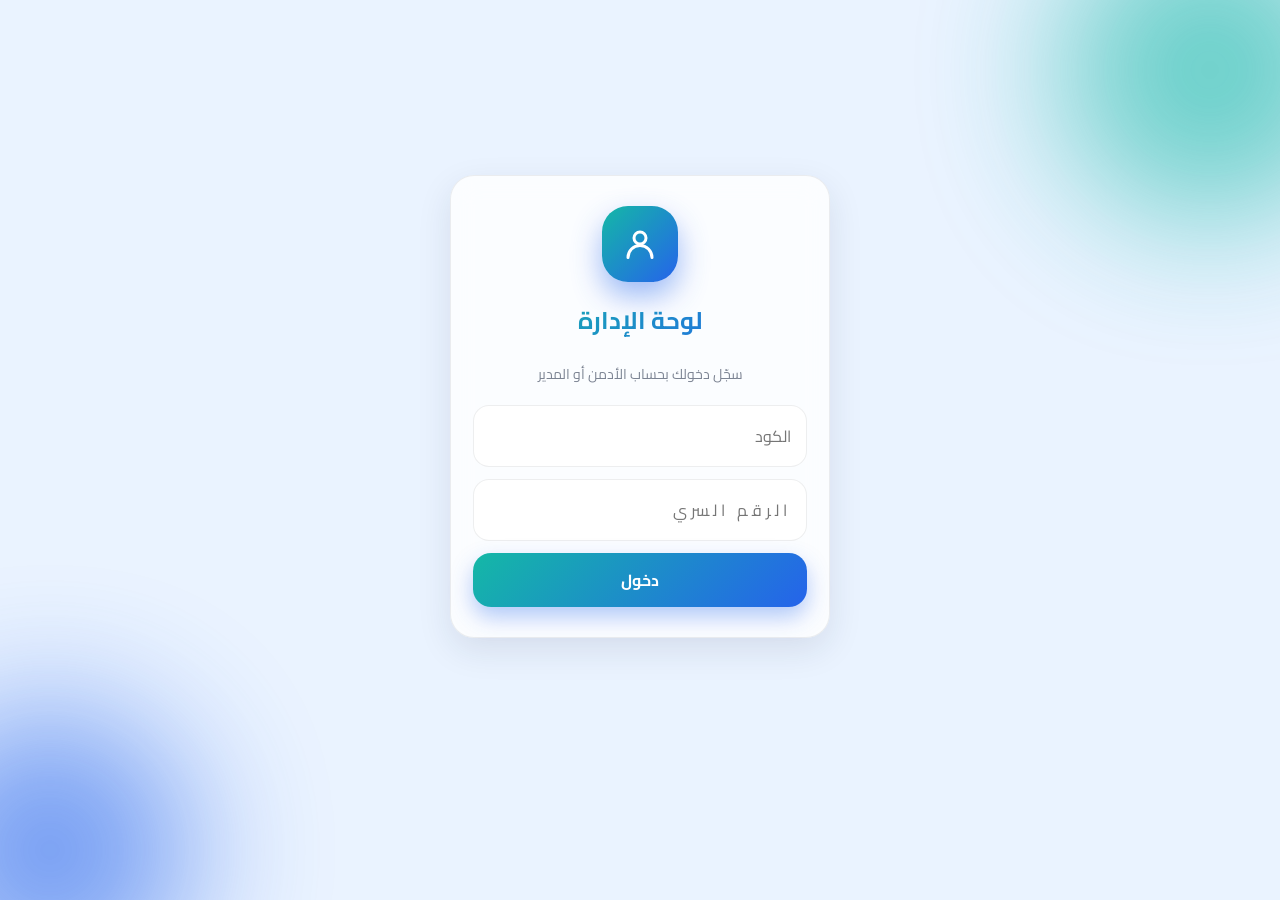
<file: admin.html>
<!DOCTYPE html>
<html lang="ar" dir="rtl">
<head>
<meta charset="UTF-8">
<meta name="viewport" content="width=device-width, initial-scale=1, viewport-fit=cover">
<title>لوحة الإدارة</title>
<link href="https://fonts.googleapis.com/css2?family=Cairo:wght@400;600;700&display=swap" rel="stylesheet">
<style>
:root{
  --bg:#eaf3ff; --card:rgba(255,255,255,.82); --solid:#fff; --ink:#1d2330; --muted:#7c8493;
  --teal:#14b8a6; --teal-d:#0f766e; --blue:#2563eb; --orange:#f97316; --red:#ef4444; --green:#16a34a;
  --line:rgba(30,40,60,.08); --shadow:0 12px 34px rgba(30,40,70,.10);
  --g1:linear-gradient(135deg,#14b8a6,#2563eb); --g-in:linear-gradient(135deg,#10b981,#14b8a6);
  --g-out:linear-gradient(135deg,#fb923c,#ef4444);
}
*{box-sizing:border-box;margin:0;padding:0;-webkit-tap-highlight-color:transparent}
[hidden]{display:none!important}
body{font-family:'Cairo',system-ui,sans-serif;background:var(--bg);color:var(--ink);min-height:100vh;overflow-x:hidden}
body::before,body::after{content:"";position:fixed;z-index:-1;border-radius:50%;filter:blur(70px);opacity:.6}
body::before{width:300px;height:300px;background:#14b8a6;top:-80px;right:-80px}
body::after{width:280px;height:280px;background:#2563eb;bottom:-90px;left:-90px}
button,input,select,textarea{font:inherit;color:inherit}
button{position:relative;overflow:hidden}

#app{max-width:440px;margin:0 auto;min-height:100vh;padding:18px 16px 124px}
.view{display:none}
.view.active{display:block}
.view.active>*{animation:rise .5s cubic-bezier(.2,.8,.2,1) both}
.view.active>*:nth-child(2){animation-delay:.06s}.view.active>*:nth-child(3){animation-delay:.12s}
.view.active>*:nth-child(4){animation-delay:.18s}.view.active>*:nth-child(5){animation-delay:.24s}
@keyframes rise{from{opacity:0;transform:translateY(18px)}to{opacity:1;transform:none}}
.guest .bottomnav{display:none}

.glass,.card{background:var(--card);backdrop-filter:blur(14px);-webkit-backdrop-filter:blur(14px);
  border:1px solid var(--line);border-radius:24px;box-shadow:var(--shadow)}
.card{padding:20px;margin-bottom:20px}
.card h3{font-size:16px;margin-bottom:14px}
.section{font-size:16px;font-weight:700;margin:6px 2px 12px}
.muted{color:var(--muted);font-size:14px}.small{font-size:12.5px;margin-top:10px}

/* Hero */
.hero{background:var(--g1);color:#fff;border-radius:30px;padding:20px;margin-bottom:20px;position:relative;overflow:hidden;
  box-shadow:0 18px 40px rgba(37,99,235,.35)}
.hero::before,.hero::after{content:"";position:absolute;border-radius:50%;background:rgba(255,255,255,.12)}
.hero::before{width:190px;height:190px;top:-70px;left:-50px}
.hero::after{width:120px;height:120px;bottom:-40px;right:-20px}
.hero>*{position:relative;z-index:1}
.hero-top{display:flex;align-items:center;gap:12px}
.hello{flex:1}.hello p{opacity:.85;font-size:13px}.hello h2{font-size:17px;font-weight:700}
.clock{font-size:54px;font-weight:700;letter-spacing:1px;text-align:center;margin-top:16px;direction:ltr;
  font-variant-numeric:tabular-nums;text-shadow:0 4px 18px rgba(0,0,0,.2)}
.date{text-align:center;opacity:.9;font-size:14px}
.chip{display:block;width:max-content;margin:14px auto 0;padding:7px 16px;border-radius:99px;
  background:rgba(255,255,255,.2);backdrop-filter:blur(8px);font-size:13px;font-weight:600}
.chip.in{background:rgba(16,185,129,.9)}.chip.out{background:rgba(249,115,22,.9)}
.chip::before{content:"";display:inline-block;width:8px;height:8px;border-radius:50%;background:#fff;margin-inline-end:8px;
  animation:pulse 1.6s infinite}
@keyframes pulse{50%{opacity:.3;transform:scale(1.6)}}

.avatar{width:50px;height:50px;border-radius:50%;overflow:hidden;flex:none;display:grid;place-items:center;
  background:rgba(255,255,255,.25);color:#fff;font-weight:700;border:2px solid rgba(255,255,255,.6)}
.avatar img{width:100%;height:100%;object-fit:cover}
.avatar.big{width:92px;height:92px;font-size:30px;margin:0 auto 12px;background:var(--g1);border-color:var(--solid)}
.drawer .avatar{background:var(--g1)}

.icon-btn{width:44px;height:44px;border-radius:15px;border:0;background:rgba(255,255,255,.2);color:inherit;
  display:grid;place-items:center;cursor:pointer;flex:none;backdrop-filter:blur(8px)}
.subbar .icon-btn{background:var(--card);box-shadow:var(--shadow)}
.icon-btn svg{width:20px;height:20px}
.topbar,.subbar{display:flex;align-items:center;gap:12px;margin-bottom:20px}
.subbar h2{font-size:19px}

/* Buttons */
.btn{height:54px;border-radius:18px;border:1.5px solid var(--line);background:var(--solid);font-weight:700;font-size:16px;
  cursor:pointer;transition:transform .15s,box-shadow .2s,opacity .2s;width:100%;display:flex;align-items:center;justify-content:center;gap:8px}
.btn svg{width:22px;height:22px}
.btn:active{transform:scale(.96)}
.btn:disabled{opacity:.4;cursor:not-allowed;filter:grayscale(.6)}
.btn-primary{background:var(--g1);border:0;color:#fff;box-shadow:0 10px 22px rgba(37,99,235,.35)}
.btn-outline{background:transparent}
.btn-row{display:grid;grid-template-columns:1fr 1fr;gap:14px}
.punch .btn{height:92px;flex-direction:column;border:0;color:#fff;font-size:18px;border-radius:24px;gap:6px}
.punch .btn svg{width:30px;height:30px}
.punch .btn-in{background:var(--g-in);box-shadow:0 12px 26px rgba(16,185,129,.4)}
.punch .btn-out{background:var(--g-out);box-shadow:0 12px 26px rgba(249,115,22,.4)}
.punch .btn:not(:disabled):not(:active){animation:float 3s ease-in-out infinite}
.punch .btn-out:not(:disabled){animation-delay:.4s}
@keyframes float{50%{transform:translateY(-3px)}}
.hints{display:grid;grid-template-columns:1fr 1fr;gap:12px;margin-top:12px;font-size:12.5px;color:var(--muted);text-align:center;min-height:18px}
.ripple{position:absolute;border-radius:50%;background:rgba(255,255,255,.5);transform:scale(0);animation:rp .6s linear;pointer-events:none}
@keyframes rp{to{transform:scale(4);opacity:0}}

/* Stats */
.sumrow{display:flex;align-items:center;gap:18px}
.ring{width:112px;height:112px;flex:none;position:relative}
.ring svg{width:100%;height:100%;transform:rotate(-90deg)}
.ring circle{fill:none;stroke-width:10;stroke-linecap:round}
.ring .bg{stroke:var(--line)}
.ring .fg{stroke:url(#rg);stroke-dasharray:264;stroke-dashoffset:264;transition:stroke-dashoffset 1.2s cubic-bezier(.2,.8,.2,1)}
.ring b{position:absolute;inset:0;display:grid;place-items:center;font-size:22px}
.stats{flex:1;display:grid;grid-template-columns:1fr 1fr;gap:10px}
.stat{background:var(--solid);border:1px solid var(--line);border-radius:16px;padding:10px;text-align:center;display:flex;flex-direction:column;gap:2px}
.stat b{font-size:19px;background:var(--g1);-webkit-background-clip:text;background-clip:text;color:transparent}
.stat span{font-size:12px;color:var(--muted)}.stat small{font-size:10.5px;color:var(--muted)}

.grid{display:grid;grid-template-columns:1fr 1fr;gap:14px}
.qcard{position:relative;height:112px;border:1px solid var(--line);border-radius:24px;background:var(--card);backdrop-filter:blur(14px);
  box-shadow:var(--shadow);display:flex;flex-direction:column;align-items:center;justify-content:center;gap:10px;
  font-weight:600;cursor:pointer;transition:transform .2s;color:var(--ink)}
.qcard:active{transform:scale(.95)}
.qcard [data-ic]{width:46px;height:46px;border-radius:16px;display:grid;place-items:center;color:#fff}
.qcard:nth-child(1) [data-ic]{background:var(--g-in)}.qcard:nth-child(2) [data-ic]{background:linear-gradient(135deg,#8b5cf6,#6366f1)}
.qcard:nth-child(3) [data-ic]{background:var(--g-out)}.qcard:nth-child(4) [data-ic]{background:linear-gradient(135deg,#0ea5e9,#2563eb)}
.qcard svg{width:24px;height:24px}
.badge{position:absolute;top:10px;inset-inline-end:12px;min-width:24px;height:24px;border-radius:12px;background:var(--red);
  color:#fff;font-size:12px;display:grid;place-items:center;padding:0 6px;box-shadow:0 4px 10px rgba(239,68,68,.5);animation:pulse 2s infinite}

/* Bottom nav */
.bottomnav{position:fixed;bottom:14px;left:50%;transform:translateX(-50%);width:min(408px,calc(100% - 32px));height:70px;
  background:var(--card);backdrop-filter:blur(18px);border:1px solid var(--line);border-radius:28px;
  box-shadow:0 14px 36px rgba(20,30,60,.22);display:flex;align-items:center;justify-content:space-around;z-index:20}
.bottomnav button{background:none;border:0;width:60px;height:50px;color:var(--muted);display:grid;place-items:center;cursor:pointer;border-radius:16px}
.bottomnav button:active{background:var(--line)}
.bottomnav svg{width:25px;height:25px}
.bottomnav .fab{width:64px;height:64px;border-radius:50%;background:var(--g1);color:#fff;margin-top:-34px;
  box-shadow:0 12px 26px rgba(37,99,235,.5);border:4px solid var(--bg)}
.bottomnav .fab svg{width:28px;height:28px;color:#fff}

/* Drawer */
.overlay{position:fixed;inset:0;background:rgba(10,15,30,.5);backdrop-filter:blur(3px);opacity:0;pointer-events:none;transition:.3s;z-index:30}
.overlay.show{opacity:1;pointer-events:auto}
.drawer{position:fixed;top:0;bottom:0;right:0;width:min(330px,86%);background:var(--bg);padding:28px 16px;
  transform:translateX(105%);transition:transform .35s cubic-bezier(.2,.8,.2,1);z-index:40;display:flex;flex-direction:column;
  box-shadow:-20px 0 50px rgba(0,0,0,.25);border-radius:30px 0 0 30px}
.drawer.open{transform:none}
.dhead{display:flex;align-items:center;gap:12px;margin-bottom:24px;padding:14px;border-radius:22px;background:var(--card)}
.dhead h3{font-size:16px}
.menu{display:flex;flex-direction:column;gap:4px;flex:1;overflow:auto}
.menu button{width:100%;display:flex;align-items:center;gap:14px;padding:13px 14px;border:0;background:transparent;
  border-radius:16px;font-size:15px;cursor:pointer;text-align:start;transition:.2s}
.menu button:active,.menu button:hover{background:var(--card);transform:translateX(-4px)}
.menu [data-ic]{width:38px;height:38px;border-radius:12px;display:grid;place-items:center;background:var(--card);color:var(--teal-d)}
.menu svg{width:20px;height:20px}
.menu button:last-child{color:var(--red)}.menu button:last-child [data-ic]{color:var(--red)}
.version{text-align:center;color:var(--teal-d);font-size:13px;direction:ltr;padding-top:10px}

/* Lists */
.list{display:flex;flex-direction:column;gap:12px}
.item{display:flex;align-items:center;gap:12px;background:var(--card);backdrop-filter:blur(12px);border:1px solid var(--line);
  border-radius:20px;padding:14px;box-shadow:var(--shadow);animation:rise .4s both}
.item-ic{width:46px;height:46px;border-radius:15px;background:var(--g-in);color:#fff;display:grid;place-items:center;flex:none}
.item-ic svg{width:21px;height:21px}.item-ic.out{background:var(--g-out)}
.grow{flex:1;min-width:0}.grow b{display:block;font-size:15px;margin-bottom:2px}
.grow small{display:block;color:var(--muted);font-size:12.5px;overflow:hidden;text-overflow:ellipsis;white-space:nowrap}
.tag{font-size:12px;background:rgba(16,185,129,.15);padding:5px 11px;border-radius:10px;color:var(--green);font-weight:600;flex:none}
.tag.warn{background:rgba(249,115,22,.15);color:var(--orange)}
.empty{text-align:center;color:var(--muted);padding:40px 10px}
#newReqBtn{margin-bottom:16px}

.info{display:grid;gap:10px;margin-top:18px}
.info div{display:flex;justify-content:space-between;background:var(--solid);border:1px solid var(--line);border-radius:16px;padding:13px 15px}
.info span{color:var(--muted);font-size:14px}.info b{font-size:14px}

/* Login */
.login{min-height:88vh;display:grid;place-items:center}
.login-card{width:100%;max-width:380px;text-align:center;padding:30px 22px}
.login-card h1{font-size:25px;margin-bottom:6px}
.logo{width:76px;height:76px;margin:0 auto 16px;border-radius:26px;background:var(--g1);color:#fff;display:grid;place-items:center;
  box-shadow:0 14px 30px rgba(37,99,235,.45);animation:float 3s ease-in-out infinite}
.logo svg{width:36px;height:36px}
.form{display:flex;flex-direction:column;gap:12px;margin-top:18px}
input,select,textarea{width:100%;padding:15px;border-radius:16px;border:1.5px solid var(--line);background:var(--solid);outline:none;transition:.2s}
input:focus,select:focus,textarea:focus{border-color:var(--teal);box-shadow:0 0 0 4px rgba(20,184,166,.18)}
textarea{resize:vertical}input[type=password]{letter-spacing:4px}
.field{display:flex;flex-direction:column;gap:6px;font-size:13px;color:var(--muted)}

.sheet-wrap{position:fixed;inset:0;background:rgba(10,15,30,.5);backdrop-filter:blur(3px);display:none;align-items:flex-end;justify-content:center;z-index:50}
.sheet-wrap.show{display:flex}
.sheet{background:var(--bg);width:100%;max-width:440px;border-radius:30px 30px 0 0;padding:24px 20px 30px;animation:up .35s cubic-bezier(.2,.8,.2,1)}
@keyframes up{from{transform:translateY(60px);opacity:0}}
.sheet h3{margin-bottom:4px;font-size:18px}

.toast{position:fixed;top:18px;left:50%;transform:translate(-50%,-140px);background:var(--ink);color:var(--bg);
  padding:13px 20px;border-radius:18px;font-size:14px;font-weight:600;z-index:99;transition:transform .4s cubic-bezier(.2,.8,.2,1);
  max-width:90%;text-align:center;box-shadow:0 14px 34px rgba(0,0,0,.3)}
.toast.show{transform:translate(-50%,0)}.toast.err{background:#dc2626;color:#fff}
.busy{position:fixed;inset:0;background:rgba(10,15,30,.45);backdrop-filter:blur(6px);display:flex;flex-direction:column;
  align-items:center;justify-content:center;gap:14px;z-index:90;font-weight:600;color:#fff}
.spinner{width:48px;height:48px;border:4px solid rgba(255,255,255,.3);border-top-color:#fff;border-radius:50%;animation:spin .8s linear infinite}
@keyframes spin{to{transform:rotate(360deg)}}

/* Admin */
.admin{max-width:1100px;margin:0 auto;padding:24px 16px}
.admin h1{font-size:24px;margin-bottom:18px;background:var(--g1);-webkit-background-clip:text;background-clip:text;color:transparent}
.table-wrap{overflow-x:auto}
table{width:100%;border-collapse:collapse;font-size:14px}
th,td{padding:13px 10px;border-bottom:1px solid var(--line);text-align:start;vertical-align:middle}
th{color:var(--muted);font-weight:600;font-size:13px;white-space:nowrap}
tbody tr:hover{background:var(--line)}
.mini{padding:8px 12px;border-radius:10px;border:1px solid var(--line);background:var(--solid);cursor:pointer;font-size:13px}
.mini:hover{border-color:var(--red);color:var(--red)}
@media (prefers-reduced-motion:reduce){*{animation:none!important;transition:none!important}}

.tag.bad{background:rgba(239,68,68,.14);color:var(--red)}
.paynet{text-align:center;background:var(--g1);color:#fff;border-radius:22px;padding:18px;margin-bottom:14px;box-shadow:0 12px 26px rgba(37,99,235,.35)}
.paynet small{opacity:.9}.paynet b{display:block;font-size:32px}
.neg{color:var(--red)}.pos{color:var(--green)}
@media(min-width:760px){#app{max-width:560px}.bottomnav{width:520px}.sheet-wrap{align-items:center}.sheet{border-radius:28px}}
/* لوحة الإدارة */
.admin{max-width:1180px}
.ahead{display:flex;justify-content:space-between;align-items:center;gap:12px;margin-bottom:16px;flex-wrap:wrap}
.ahead h1{margin:0}
.acts{display:flex;gap:8px;align-items:center}
.tabs{display:flex;gap:8px;overflow-x:auto;margin-bottom:18px;padding-bottom:4px}
.tab{padding:11px 22px;border-radius:99px;border:1px solid var(--line);background:var(--card);cursor:pointer;font-weight:700;white-space:nowrap}
.tab.on{background:var(--g1);color:#fff;border:0;box-shadow:0 8px 20px rgba(37,99,235,.3)}
.filters{display:flex;gap:12px;align-items:flex-end;flex-wrap:wrap}
.filters .btn{width:auto;padding:0 22px;height:48px}
.pct{font-weight:700;color:var(--teal-d)}
.mini{text-decoration:none;color:inherit;display:inline-block}
.mini.ok{color:var(--green);border-color:var(--green)}.mini.no{color:var(--red);border-color:var(--red)}
.rq{align-items:flex-start}.rq .acts{flex-direction:column}
.wrap{white-space:normal!important}
.fgrid{display:grid;grid-template-columns:repeat(auto-fit,minmax(150px,1fr));gap:12px;margin:14px 0}
.perms{display:flex;flex-wrap:wrap;gap:12px;margin:12px 0;font-size:14px}.perms input{width:auto}
tfoot td{font-weight:700;background:var(--line)}
.sheet.wide{max-width:660px;max-height:92vh;overflow:auto}
.login-card .field{text-align:start}

.link{background:none;border:0;color:var(--teal-d);font-weight:600;cursor:pointer;padding:6px}
.item .mini{flex:none}

.appr{display:block;margin-bottom:20px;padding:14px 16px;border-radius:18px;background:rgba(249,115,22,.14);color:#c2570c;font-weight:700;text-decoration:none;border:1px solid rgba(249,115,22,.3)}

</style>
</head>
<body>
<div class="admin" style="margin:0 auto;padding:20px 16px 60px">

  <section id="a-login" hidden>
    <div class="login"><div class="card login-card">
      <div class="logo" data-ic="user"></div>
      <h1>لوحة الإدارة</h1>
      <p class="muted">سجّل دخولك بحساب الأدمن أو المدير</p>
      <form id="lf" class="form">
        <input id="lc" placeholder="الكود" required autocomplete="username">
        <input id="lp" type="password" placeholder="الرقم السري" required autocomplete="current-password">
        <button class="btn btn-primary" type="submit">دخول</button>
      </form>
    </div></div>
  </section>

  <section id="a-main" hidden>
    <header class="ahead">
      <div><h1 style="font-size:24px">لوحة الإدارة</h1><p class="muted" id="who"></p></div>
      <div class="acts"><a class="mini" href="index.html">التطبيق</a><button class="mini" id="pw">تغيير الرقم السري</button><button class="mini" id="out">خروج</button></div>
    </header>
    <nav class="tabs" id="tabs"></nav>
    <div id="pane"></div>
  </section>
</div>

<div class="sheet-wrap" id="sw"><form class="sheet wide form" id="eform"></form></div>
<div class="busy" id="busy" hidden><div class="spinner"></div><p id="busyText">جاري التحميل...</p></div>
<div class="toast" id="toast"></div>
<script>
// ضع هنا رابط Web App بتاع Apps Script (بعد Deploy)
const CONFIG = {
  API_URL: 'https://script.google.com/macros/s/AKfycbyk39spHiuA5EM5tqOX-6JwND_vV5ZJsB-PcnGDjaSRjhNiVBAwotqXuGyYipDhf-ffHg/exec',
  STATUS_PENDING: 'قيد المراجعة',
  APPROVED: 'مقبول',
  REJECTED: 'مرفوض',
  TASK_DONE: 'مكتملة'
};

// معرّف ثابت للمتصفح على الجهاز ده (بيتخزن في localStorage)
function getDeviceId() {
  let id = localStorage.getItem('deviceId');
  if (!id) {
    id = (crypto.randomUUID ? crypto.randomUUID() : Date.now().toString(36) + Math.random().toString(36).slice(2));
    localStorage.setItem('deviceId', id);
  }
  return id;
}

// موديل الموبايل من الـ User-Agent (مثال: SM-S918B)
function getDeviceModel() {
  const ua = navigator.userAgent;
  const m = ua.match(/Android[^;]*;\s*([^;)]+?)\s*(?:Build|\))/i);
  if (m && m[1] && m[1] !== 'K') return m[1].trim();
  if (/iPhone/i.test(ua)) return 'iPhone';
  if (/Windows/i.test(ua)) return 'Windows PC';
  return 'Unknown';
}

// كل طلب بيبعت معاه معرّف الجهاز والموديل تلقائياً
async function api(action, params = {}) {
  const url = new URL(CONFIG.API_URL);
  url.searchParams.set('action', action);
  url.searchParams.set('deviceId', getDeviceId());
  url.searchParams.set('deviceModel', getDeviceModel());
  const s = JSON.parse(localStorage.getItem('emp') || 'null');
  if (s && s.token) url.searchParams.set('token', s.token);
  Object.entries(params).forEach(([k, v]) => {
    if (v !== undefined && v !== null) url.searchParams.set(k, v);
  });

  let res;
  try {
    res = await fetch(url);
  } catch {
    throw new Error('تعذر الاتصال بالسيرفر، تأكد من الإنترنت');
  }
  if (!res.ok) throw new Error('السيرفر بيرجع خطأ');
  const data = await res.json();
  if (data && data.error === 'SESSION') { localStorage.removeItem('emp'); location.reload(); }
  return data;
}

// بنسخّن الـ GPS وإحنا في الرئيسية، فلما الموظف يدوس حضور بيستخدم آخر موقع (أقل من 20 ثانية) من غير ما يستنى
let lastFix = null, watchId = null;
function warmGps() {
  if (watchId !== null || !navigator.geolocation) return;
  watchId = navigator.geolocation.watchPosition(p => { lastFix = p; }, () => {},
    { enableHighAccuracy: true, maximumAge: 5000, timeout: 30000 });
}
function stopGps() {
  if (watchId !== null) { navigator.geolocation.clearWatch(watchId); watchId = null; }
}
function getPosition() {
  if (lastFix && Date.now() - lastFix.timestamp < 20000 && lastFix.coords.accuracy <= 50) return Promise.resolve(lastFix.coords);
  return new Promise((resolve, reject) => {
    if (!navigator.geolocation) return reject(new Error('المتصفح لا يدعم تحديد الموقع'));
    navigator.geolocation.getCurrentPosition(
      p => resolve(p.coords),
      err => reject(new Error(
        err.code === 1 ? 'يرجى السماح بصلاحية الموقع للمتصفح' :
        err.code === 2 ? 'تعذر تحديد موقعك، تأكد إن GPS مفعّل' :
        'انتهت مهلة تحديد الموقع، حاول مرة أخرى'
      )),
      { enableHighAccuracy: true, timeout: 20000, maximumAge: 0 }
    );
  });
}

const $ = s => document.querySelector(s);

const esc = s => String(s ?? '').replace(/[&<>"']/g, c =>
  ({ '&': '&amp;', '<': '&lt;', '>': '&gt;', '"': '&quot;', "'": '&#39;' }[c]));

const P = {
  home: '<path d="M3 11l9-8 9 8v9a1 1 0 0 1-1 1h-5v-6H9v6H4a1 1 0 0 1-1-1z"/>',
  menu: '<path d="M3 6h18M3 12h18M3 18h18"/>',
  plus: '<path d="M12 5v14M5 12h14"/>',
  bell: '<path d="M18 8a6 6 0 0 0-12 0c0 7-3 9-3 9h18s-3-2-3-9"/><path d="M13.7 21a2 2 0 0 1-3.4 0"/>',
  clock: '<circle cx="12" cy="12" r="9"/><path d="M12 7v5l3 2"/>',
  login: '<path d="M15 3h4a2 2 0 0 1 2 2v14a2 2 0 0 1-2 2h-4M10 17l5-5-5-5M15 12H3"/>',
  logout: '<path d="M9 21H5a2 2 0 0 1-2-2V5a2 2 0 0 1 2-2h4M16 17l5-5-5-5M21 12H9"/>',
  doc: '<path d="M14 2H6a2 2 0 0 0-2 2v16a2 2 0 0 0 2 2h12a2 2 0 0 0 2-2V8z"/><path d="M14 2v6h6M8 13h8M8 17h8"/>',
  task: '<path d="M9 11l3 3L22 4"/><path d="M21 12v7a2 2 0 0 1-2 2H5a2 2 0 0 1-2-2V5a2 2 0 0 1 2-2h11"/>',
  user: '<circle cx="12" cy="8" r="4"/><path d="M4 21a8 8 0 0 1 16 0"/>',
  globe: '<circle cx="12" cy="12" r="9"/><path d="M3 12h18M12 3a14 14 0 0 1 0 18M12 3a14 14 0 0 0 0 18"/>',
  leave: '<rect x="3" y="4" width="18" height="18" rx="2"/><path d="M16 2v4M8 2v4M3 10h18"/>',
  money: '<rect x="2" y="6" width="20" height="12" rx="2"/><circle cx="12" cy="12" r="2.5"/>',
  back: '<path d="M9 18l6-6-6-6"/>'
};

const ic = n => `<svg viewBox="0 0 24 24" fill="none" stroke="currentColor" stroke-width="2"
  stroke-linecap="round" stroke-linejoin="round" aria-hidden="true">${P[n] || ''}</svg>`;

function paintIcons(root = document) {
  root.querySelectorAll('[data-ic]').forEach(el => el.innerHTML = ic(el.dataset.ic));
}

function toast(msg, isErr = false) {
  const t = $('#toast');
  if (!t) return alert(msg);
  t.textContent = msg;
  t.classList.toggle('err', isErr);
  t.classList.add('show');
  clearTimeout(toast.timer);
  toast.timer = setTimeout(() => t.classList.remove('show'), 3500);
}

function busy(on, text = 'جاري التحميل...') {
  const b = $('#busy');
  if (!b) return;
  $('#busyText').textContent = text;
  b.hidden = !on;
}

function setBadge(sel, n) {
  const b = $(sel);
  b.hidden = !n;
  b.textContent = n;
}

function avatarHTML(e) {
  if (e.avatar) return `<img src="${esc(e.avatar)}" alt="">`;
  const initials = (e.name || '?').trim().split(/\s+/).slice(0, 2).map(w => w[0]).join('');
  return `<span>${esc(initials)}</span>`;
}

function row(icon, title, sub, tag = '', iconCls = '', tagCls = '') {
  return `
    <div class="item">
      <div class="item-ic ${iconCls}">${ic(icon)}</div>
      <div class="grow"><b>${esc(title)}</b><small>${esc(sub)}</small></div>
      ${tag ? `<span class="tag ${tagCls}">${esc(tag)}</span>` : ''}
    </div>`;
}

const stat = (v, label, sub = '') =>
  `<div class="stat"><b>${esc(v)}</b><span>${esc(label)}</span>${sub ? `<small>${esc(sub)}</small>` : ''}</div>`;

</script>
<script>
const TABS = { reports: 'التقرير', approve: 'الطلبات', payroll: 'الرواتب', employees: 'الموظفين', tasks: 'المهام' };
const RESET = 'إعادة تعيين الرقم السري';
const PERMS = ['reports', 'approve', 'payroll', 'employees', 'tasks', 'perms'];
const PL = { reports: 'التقارير', approve: 'الموافقات', payroll: 'الرواتب', employees: 'الموظفين', tasks: 'تكليف المهام', perms: 'الصلاحيات' };
const RL = { employee: 'موظف', manager: 'مدير', admin: 'أدمن' };
const ST = ['قيد المراجعة', 'مقبول', 'مرفوض'];
const f = n => Number(n || 0).toLocaleString('en');
let me = null, reqs = [], emps = [], payRows = [];

const store = () => JSON.parse(localStorage.getItem('emp') || 'null');
const view = v => { $('#a-login').hidden = v !== 'login'; $('#a-main').hidden = v !== 'main'; };
async function call(a, p) { const r = await api(a, p); if (!r.ok) throw new Error(r.error); return r; }
const fail = (sel, e) => { $(sel).innerHTML = `<div class="empty">${esc(e.message)}</div>`; };

async function boot() {
  paintIcons();
  const s = store();
  if (!s || !s.token) return view('login');
  try { const r = await call('me'); me = { ...s, ...r.employee }; localStorage.setItem('emp', JSON.stringify(me)); }
  catch { return view('login'); }
  const keys = Object.keys(TABS).filter(k => me.perms.includes(k));
  if (!keys.length) { toast('الحساب ده مالوش صلاحيات إدارية', true); return view('login'); }
  $('#who').textContent = me.name + ' • ' + RL[me.role];
  $('#tabs').innerHTML = keys.map(k => `<button class="tab" data-tab="${k}">${TABS[k]}</button>`).join('');
  view('main'); const want = location.hash.slice(1); go(keys.includes(want) ? want : keys[0]);
}
function go(k) {
  document.querySelectorAll('.tab').forEach(t => t.classList.toggle('on', t.dataset.tab === k));
  ({ reports: tReports, approve: tRequests, payroll: tPayroll, employees: tEmployees, tasks: tTasks })[k]();
}

$('#lf').addEventListener('submit', async e => {
  e.preventDefault(); busy(true, 'جاري الدخول...');
  try {
    const r = await call('login', { code: $('#lc').value.trim(), pin: $('#lp').value.trim() });
    localStorage.setItem('emp', JSON.stringify({ ...r.employee, token: r.token }));
    e.target.reset(); await boot();
  } catch (err) { toast(err.message, true); } finally { busy(false); }
});
$('#out').onclick = () => { localStorage.removeItem('emp'); location.reload(); };

/* ---------- التقرير ---------- */
function tReports() {
  $('#pane').innerHTML = `<div class="card"><div class="filters">
    <label class="field">من<input type="date" id="rf"></label><label class="field">إلى<input type="date" id="rt"></label>
    <button class="btn btn-primary" id="rgo">عرض</button></div>
    <p class="muted small">لو سبتهم فاضيين هيعرض الشهر الحالي.</p></div><div class="card table-wrap" id="rout"></div>`;
  $('#rgo').onclick = loadReport; loadReport();
}
async function loadReport() {
  $('#rout').innerHTML = '<div class="empty">جاري التحميل...</div>';
  try {
    const r = await call('adminReport', { from: $('#rf').value, to: $('#rt').value });
    $('#rout').innerHTML = r.items.length ? `<table><thead><tr><th>الموظف</th><th>الحضور %</th><th>حضور</th><th>غياب</th>
      <th>تأخير (أيام / د)</th><th>ساعات (فعلية / متوقعة)</th><th>انصراف مبكر (د)</th></tr></thead><tbody>
      ${r.items.map(e => { const s = e.summary; return `<tr><td><b>${esc(e.name)}</b><br><small>${esc(e.code)} • ${esc(e.deviceModel || 'غير مربوط')}</small></td>
      <td><span class="pct">${s.attendancePct}%</span></td><td>${s.presentDays}</td><td>${s.absentDays}</td>
      <td>${s.lateDays} / ${s.lateMinutes}</td><td>${s.workedHours} / ${s.expectedHours}</td><td>${s.earlyMinutes}</td></tr>`; }).join('')}
      </tbody></table>` : '<div class="empty">لا يوجد موظفين</div>';
  } catch (e) { fail('#rout', e); }
}

/* ---------- الطلبات ---------- */
async function tRequests() {
  $('#pane').innerHTML = `<div class="card"><select id="rsf"><option value="">كل الطلبات</option>
    ${ST.map((s, i) => `<option ${i === 0 ? 'selected' : ''}>${s}</option>`).join('')}</select></div><div class="list" id="rlist"></div>`;
  $('#rsf').onchange = drawReqs;
  try { reqs = (await call('adminRequests')).items; drawReqs(); } catch (e) { fail('#rlist', e); }
}
function drawReqs() {
  const q = $('#rsf').value, list = reqs.filter(r => !q || r.status === q);
  $('#rlist').innerHTML = list.length ? list.map(r => `<div class="item rq"><div class="grow">
    <b>${esc(r.name)} • ${esc(r.type)}</b><small class="wrap">${esc(r.details)}</small>
    <small>${esc(r.createdAt)}${r.fromDate ? ' • من ' + esc(r.fromDate) + (r.toDate ? ' إلى ' + esc(r.toDate) : '') : ''}</small>
    ${r.decidedBy ? `<small>${esc(r.status)} بواسطة ${esc(r.decidedBy)}${r.note ? ' — ' + esc(r.note) : ''}</small>` : ''}</div>
    ${r.status === ST[0] ? `<div class="acts"><button class="mini ok" data-d="${esc(r.id)}" data-v="approve">${r.type === RESET ? 'قبول وإعادة تعيين' : 'قبول'}</button>
    <button class="mini no" data-d="${esc(r.id)}" data-v="reject">رفض</button></div>`
      : `<span class="tag ${r.status === ST[2] ? 'bad' : ''}">${esc(r.status)}</span>`}</div>`).join('')
    : '<div class="empty">لا توجد طلبات</div>';
}

/* ---------- الرواتب ---------- */
function tPayroll() {
  $('#pane').innerHTML = `<div class="card"><div class="filters">
    <label class="field">الشهر<input type="month" id="pm" value="${new Date().toISOString().slice(0, 7)}"></label>
    <button class="btn btn-primary" id="pgo">احسب</button><button class="btn" id="pcsv">تصدير Excel</button><button class="btn" onclick="print()">طباعة</button></div>
    <p class="muted small">اليومي = الراتب ÷ أيام الشغل في الشهر. بيتخصم الغياب والتأخير والانصراف المبكر، ويتضاف الإضافي (× معامل الموظف).
    الإجازات والأذونات المقبولة مش بتتخصم.</p></div><div class="card table-wrap" id="pout"></div>`;
  $('#pgo').onclick = loadPay; $('#pcsv').onclick = () => csv('payroll-' + $('#pm').value + '.csv');
  loadPay();
}
async function loadPay() {
  $('#pout').innerHTML = '<div class="empty">جاري الحساب...</div>';
  try {
    payRows = (await call('payroll', { month: $('#pm').value })).items;
    const d = p => p.absentAmt + p.lateAmt + p.earlyAmt, sum = k => payRows.reduce((a, p) => a + (typeof k === 'function' ? k(p) : p[k]), 0);
    $('#pout').innerHTML = payRows.length ? `<table><thead><tr><th>الموظف</th><th>الأساسي</th><th>حضور / غياب</th><th>تأخير (د)</th>
      <th>إضافي (س)</th><th>الخصومات</th><th>الإضافي</th><th>الصافي</th></tr></thead><tbody>
      ${payRows.map(p => `<tr><td><b>${esc(p.name)}</b>${p.missingOut ? `<br><small>${p.missingOut} يوم بدون انصراف</small>` : ''}</td><td>${f(p.base)}</td>
      <td>${p.present} / <span class="neg">${p.absent}</span>${p.paidLeave ? ` (+${p.paidLeave} إجازة)` : ''}</td><td>${p.lateMin + p.earlyMin}</td>
      <td>${p.otHours}</td><td class="neg">-${f(d(p))}</td><td class="pos">+${f(p.otAmt)}</td><td><b>${f(p.net)}</b></td></tr>`).join('')}
      </tbody><tfoot><tr><td>الإجمالي</td><td>${f(sum('base'))}</td><td></td><td></td><td></td><td class="neg">-${f(sum(d))}</td>
      <td class="pos">+${f(sum('otAmt'))}</td><td>${f(sum('net'))}</td></tr></tfoot></table>` : '<div class="empty">لا يوجد موظفين</div>';
  } catch (e) { fail('#pout', e); }
}
function csv(name) {
  const rows = [['الموظف', 'الأساسي', 'أيام الحضور', 'الغياب', 'إجازات', 'تأخير د', 'انصراف مبكر د', 'إضافي س', 'خصم غياب', 'خصم تأخير', 'خصم انصراف', 'إضافي', 'الصافي'],
    ...payRows.map(p => [p.name, p.base, p.present, p.absent, p.paidLeave, p.lateMin, p.earlyMin, p.otHours, p.absentAmt, p.lateAmt, p.earlyAmt, p.otAmt, p.net])];
  const b = new Blob(['\ufeff' + rows.map(r => r.map(c => `"${String(c).replace(/"/g, '""')}"`).join(',')).join('\n')], { type: 'text/csv' });
  const a = document.createElement('a'); a.href = URL.createObjectURL(b); a.download = name; a.click();
}

/* ---------- الموظفين ---------- */
async function tEmployees() {
  $('#pane').innerHTML = '<div class="card"><button class="btn btn-primary" id="addEmp" style="width:auto;padding:0 24px">+ موظف جديد</button></div><div class="card table-wrap" id="eout"></div>';
  await loadEmps();
}
async function loadEmps() {
  try { emps = (await call('adminEmployees')).items; drawEmps(); } catch (e) { fail('#eout', e); }
}
function drawEmps() {
  $('#eout').innerHTML = `<table><thead><tr><th>الموظف</th><th>الدور</th><th>الراتب</th><th>الميعاد</th><th>الجهاز</th><th>الحالة</th><th></th></tr></thead><tbody>
    ${emps.map(e => `<tr><td><b>${esc(e.name)}</b><br><small>${esc(e.code)}</small></td>
    <td>${RL[e.role]}${e.perms.length && e.role !== 'admin' ? `<br><small>${e.perms.map(p => PL[p]).join('، ')}</small>` : ''}</td>
    <td>${f(e.baseSalary)}</td><td>${esc(e.shiftStart || '--')} • ${e.workHours}س</td><td>${esc(e.deviceModel || '—')}</td>
    <td><span class="tag ${e.active ? '' : 'bad'}">${e.active ? 'نشط' : 'موقوف'}</span></td>
    <td class="acts"><button class="mini" data-edit="${esc(e.id)}">تعديل</button>${e.bound ? `<button class="mini" data-reset="${esc(e.id)}">فك الجهاز</button>` : ''}</td></tr>`).join('')}
    </tbody></table>`;
}
function openEdit(id) {
  const e = id ? emps.find(x => x.id === id)
    : { name: '', code: '', active: true, role: 'employee', perms: [], radius: 100, workHours: 8, graceMin: 15, shiftStart: '08:00', otRate: 1.5, baseSalary: '' };
  const canP = me.perms.includes('perms');
  const i = (k, l, t = 'text', v = e[k]) => `<label class="field">${l}<input name="${k}" type="${t}" ${t === 'number' ? 'step="any"' : ''} value="${esc(v ?? '')}"></label>`;
  $('#eform').dataset.id = id || '';
  $('#eform').innerHTML = `<h3>${id ? esc(e.name) : 'موظف جديد'}</h3><div class="fgrid">
    ${i('name', 'الاسم')}${i('code', 'الكود')}${i('pin', id ? 'رقم سري جديد (اختياري)' : 'الرقم السري (4 على الأقل)', 'text', '')}
    ${i('baseSalary', 'الراتب الشهري', 'number')}${i('otRate', 'معامل الإضافي (1.5)', 'number')}${i('shiftStart', 'ميعاد الحضور', 'time')}
    ${i('workHours', 'ساعات الشغل', 'number')}${i('graceMin', 'فترة السماح (د)', 'number')}${i('radius', 'النطاق (م)', 'number')}
    ${i('latitude', 'Latitude', 'number')}${i('longitude', 'Longitude', 'number')}
    ${id ? `<label class="field">الحالة<select name="active"><option value="TRUE" ${e.active ? 'selected' : ''}>نشط</option><option value="FALSE" ${e.active ? '' : 'selected'}>موقوف</option></select></label>` : ''}</div>
    ${canP ? `<label class="field">الدور<select name="role">${Object.keys(RL).map(r => `<option value="${r}" ${e.role === r ? 'selected' : ''}>${RL[r]}</option>`).join('')}</select></label>
    <p class="muted small">الأدمن عنده كل الصلاحيات تلقائياً. المدير بياخد الصلاحيات المختارة بس:</p>
    <div class="perms">${PERMS.map(p => `<label><input type="checkbox" name="perm" value="${p}" ${e.perms.includes(p) ? 'checked' : ''}> ${PL[p]}</label>`).join('')}</div>` : ''}
    <div class="btn-row"><button type="button" class="btn btn-outline" id="ecancel">إلغاء</button><button class="btn btn-primary">حفظ</button></div>`;
  if (!id) ['name', 'code', 'pin'].forEach(k => $('#eform [name=' + k + ']').required = true);
  $('#sw').classList.add('show');
}
$('#eform').addEventListener('submit', async ev => {
  ev.preventDefault();
  const fd = new FormData(ev.target), adding = !ev.target.dataset.id, p = adding ? {} : { targetId: ev.target.dataset.id };
  for (const [k, v] of fd.entries()) if (k !== 'perm') p[k] = v;
  if (me.perms.includes('perms')) p.perms = fd.getAll('perm').join(',');
  busy(true, 'جاري الحفظ...');
  try { await call(adding ? 'addEmployee' : 'updateEmployee', p); toast(adding ? 'تمت إضافة الموظف (هيغيّر رقمه السري عند أول دخول)' : 'تم الحفظ'); $('#sw').classList.remove('show'); await loadEmps(); }
  catch (err) { toast(err.message, true); } finally { busy(false); }
});


/* ---------- المهام ---------- */
let tasks = [];
async function tTasks() {
  $('#pane').innerHTML = `<div class="card"><form id="tf" class="filters"><label class="field">الموظف<select id="te"></select></label>
    <label class="field">المهمة<input id="tt" required placeholder="عنوان المهمة"></label><label class="field">الموعد<input type="date" id="td"></label>
    <button class="btn btn-primary">تكليف</button></form></div><div class="list" id="tlist"></div>`;
  $('#tf').onsubmit = async ev => {
    ev.preventDefault(); busy(true, 'جاري الحفظ...');
    try { await call('addTask', { targetId: $('#te').value, title: $('#tt').value.trim(), dueDate: $('#td').value }); toast('تم تكليف المهمة'); $('#tt').value = ''; await loadTasks(); }
    catch (err) { toast(err.message, true); } finally { busy(false); }
  };
  await loadTasks();
}
async function loadTasks() {
  try {
    const r = await call('adminTasks'); tasks = r.items;
    $('#te').innerHTML = r.employees.map(e => `<option value="${esc(e.id)}">${esc(e.name)}</option>`).join('');
    $('#tlist').innerHTML = tasks.length ? tasks.map(t => { const done = t.status === 'مكتملة'; return `<div class="item"><div class="grow">
      <b>${esc(t.title)}</b><small>${esc(t.name)} • الموعد: ${esc(t.dueDate || '—')}</small></div>
      <span class="tag ${done ? '' : 'warn'}">${esc(t.status)}</span>
      <button class="mini" data-tk="${esc(t.id)}" data-st="${done ? 'جديدة' : 'مكتملة'}">${done ? 'إعادة فتح' : 'إنجاز'}</button></div>`; }).join('')
      : '<div class="empty">لا توجد مهام</div>';
  } catch (e) { fail('#tlist', e); }
}

/* ---------- الأحداث ---------- */
document.addEventListener('click', async e => {
  const t = e.target.closest('[data-tab],[data-d],[data-edit],[data-reset],[data-tk],#ecancel,#addEmp,#pw');
  if (!t) return;
  if (t.dataset.tab) return go(t.dataset.tab);
  if (t.id === 'ecancel') return $('#sw').classList.remove('show');
  if (t.dataset.edit) return openEdit(t.dataset.edit);
  if (t.id === 'addEmp') return openEdit(null);
  if (t.id === 'pw') {
    const o = prompt('الرقم السري الحالي'); if (o === null) return;
    const n = prompt('الرقم السري الجديد (4 على الأقل)'); if (n === null) return;
    try { busy(true, 'جاري الحفظ...'); await call('changePassword', { oldPin: o, newPin: n }); toast('تم تغيير الرقم السري'); }
    catch (err) { toast(err.message, true); } finally { busy(false); }
    return;
  }
  try {
    if (t.dataset.tk) {
      busy(true, 'جاري الحفظ...'); await call('setTask', { id: t.dataset.tk, status: t.dataset.st }); await loadTasks();
    } else if (t.dataset.d) {
      const isReset = reqs.find(x => x.id === t.dataset.d).type === RESET && t.dataset.v === 'approve';
      let note = '';
      if (isReset) { if (!confirm('هيتولّد رقم سري جديد للموظف ويتغيّر فوراً. تكمّل؟')) return; }
      else { note = prompt(t.dataset.v === 'reject' ? 'سبب الرفض (اختياري)' : 'ملاحظة (اختياري)'); if (note === null) return; }
      busy(true, 'جاري الحفظ...');
      const r = await call('decideRequest', { id: t.dataset.d, decision: t.dataset.v, note });
      toast(t.dataset.v === 'approve' ? 'تم قبول الطلب' : 'تم رفض الطلب');
      if (r.newPin) prompt('الرقم السري الجديد للموظف (انسخه وابعته له):', r.newPin);
      reqs = (await call('adminRequests')).items; drawReqs();
    } else if (t.dataset.reset) {
      if (!confirm('تفك ربط الجهاز لهذا الموظف؟')) return;
      busy(true, 'جاري فك الربط...');
      await call('resetDevice', { targetId: t.dataset.reset }); toast('تم فك ربط الجهاز'); await loadEmps();
    }
  } catch (err) { toast(err.message, true); } finally { busy(false); }
});
boot();
</script>
</body>
</html>
</file>
